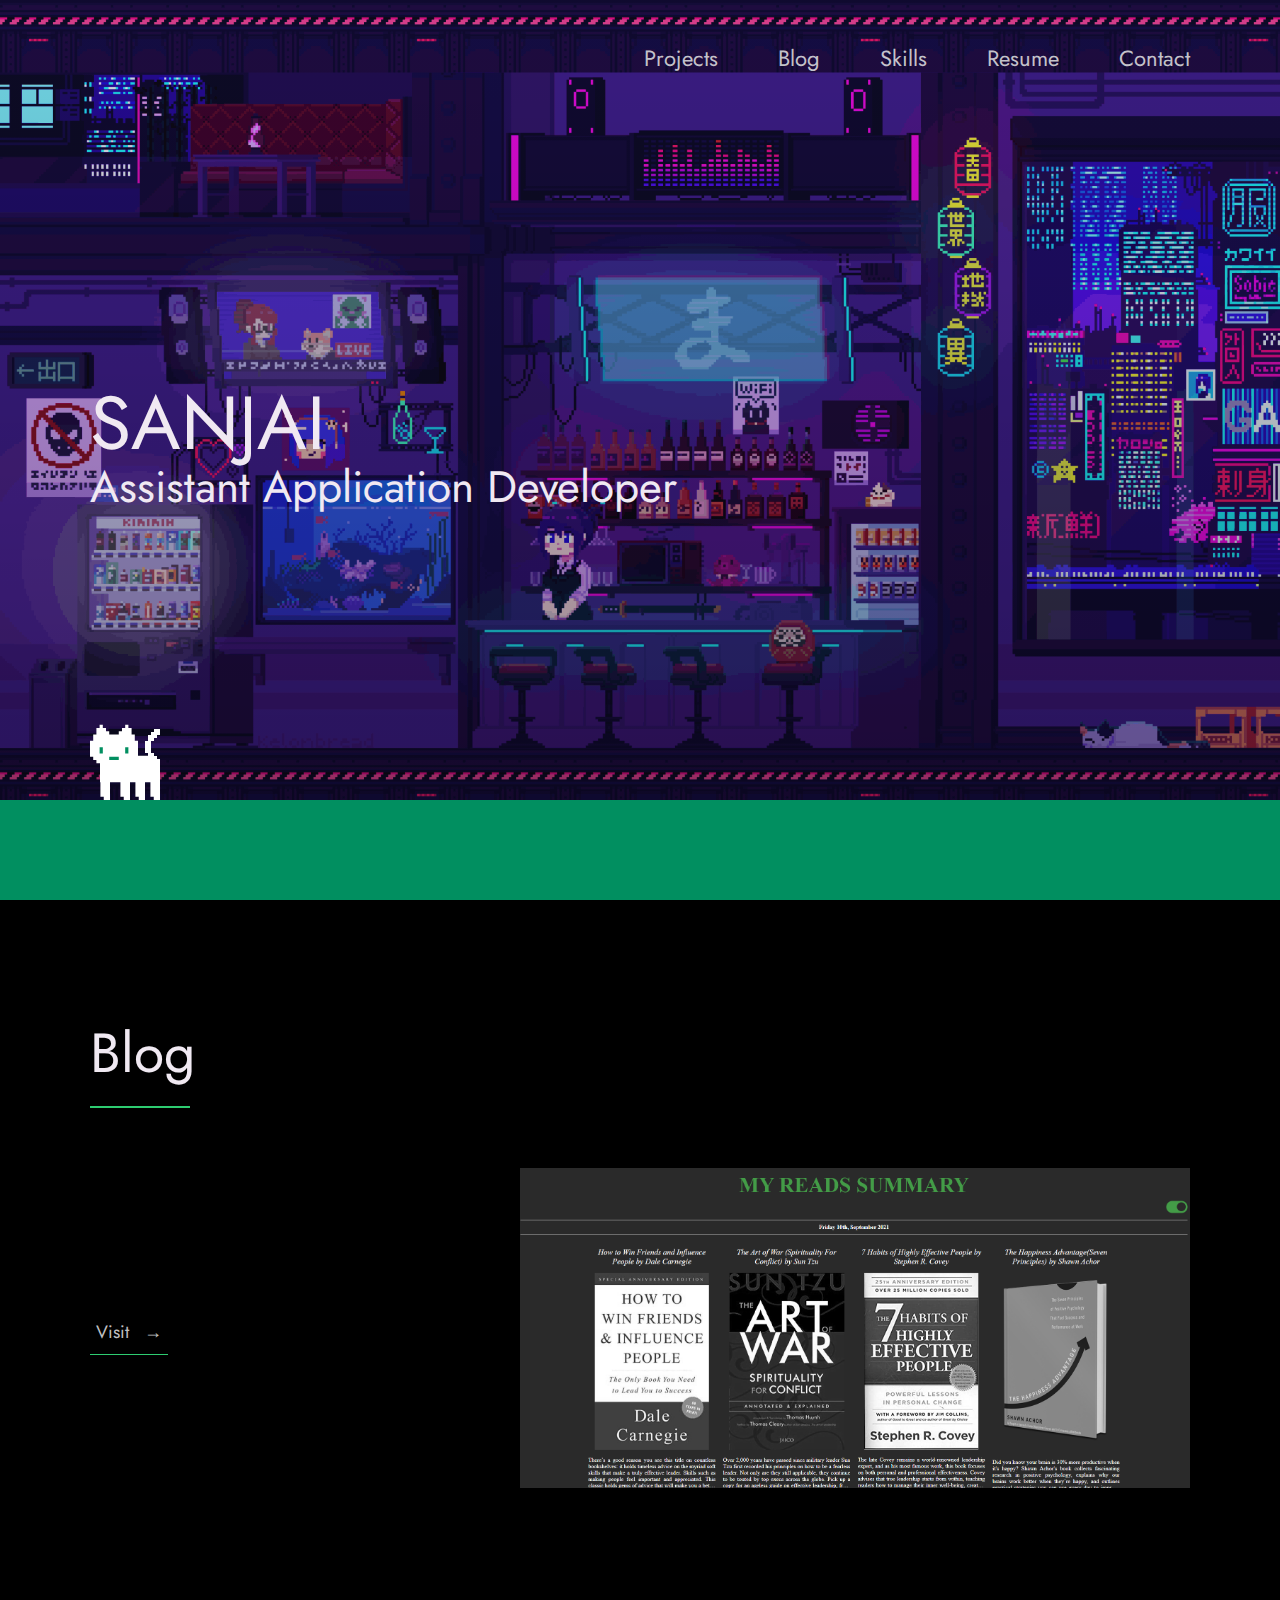
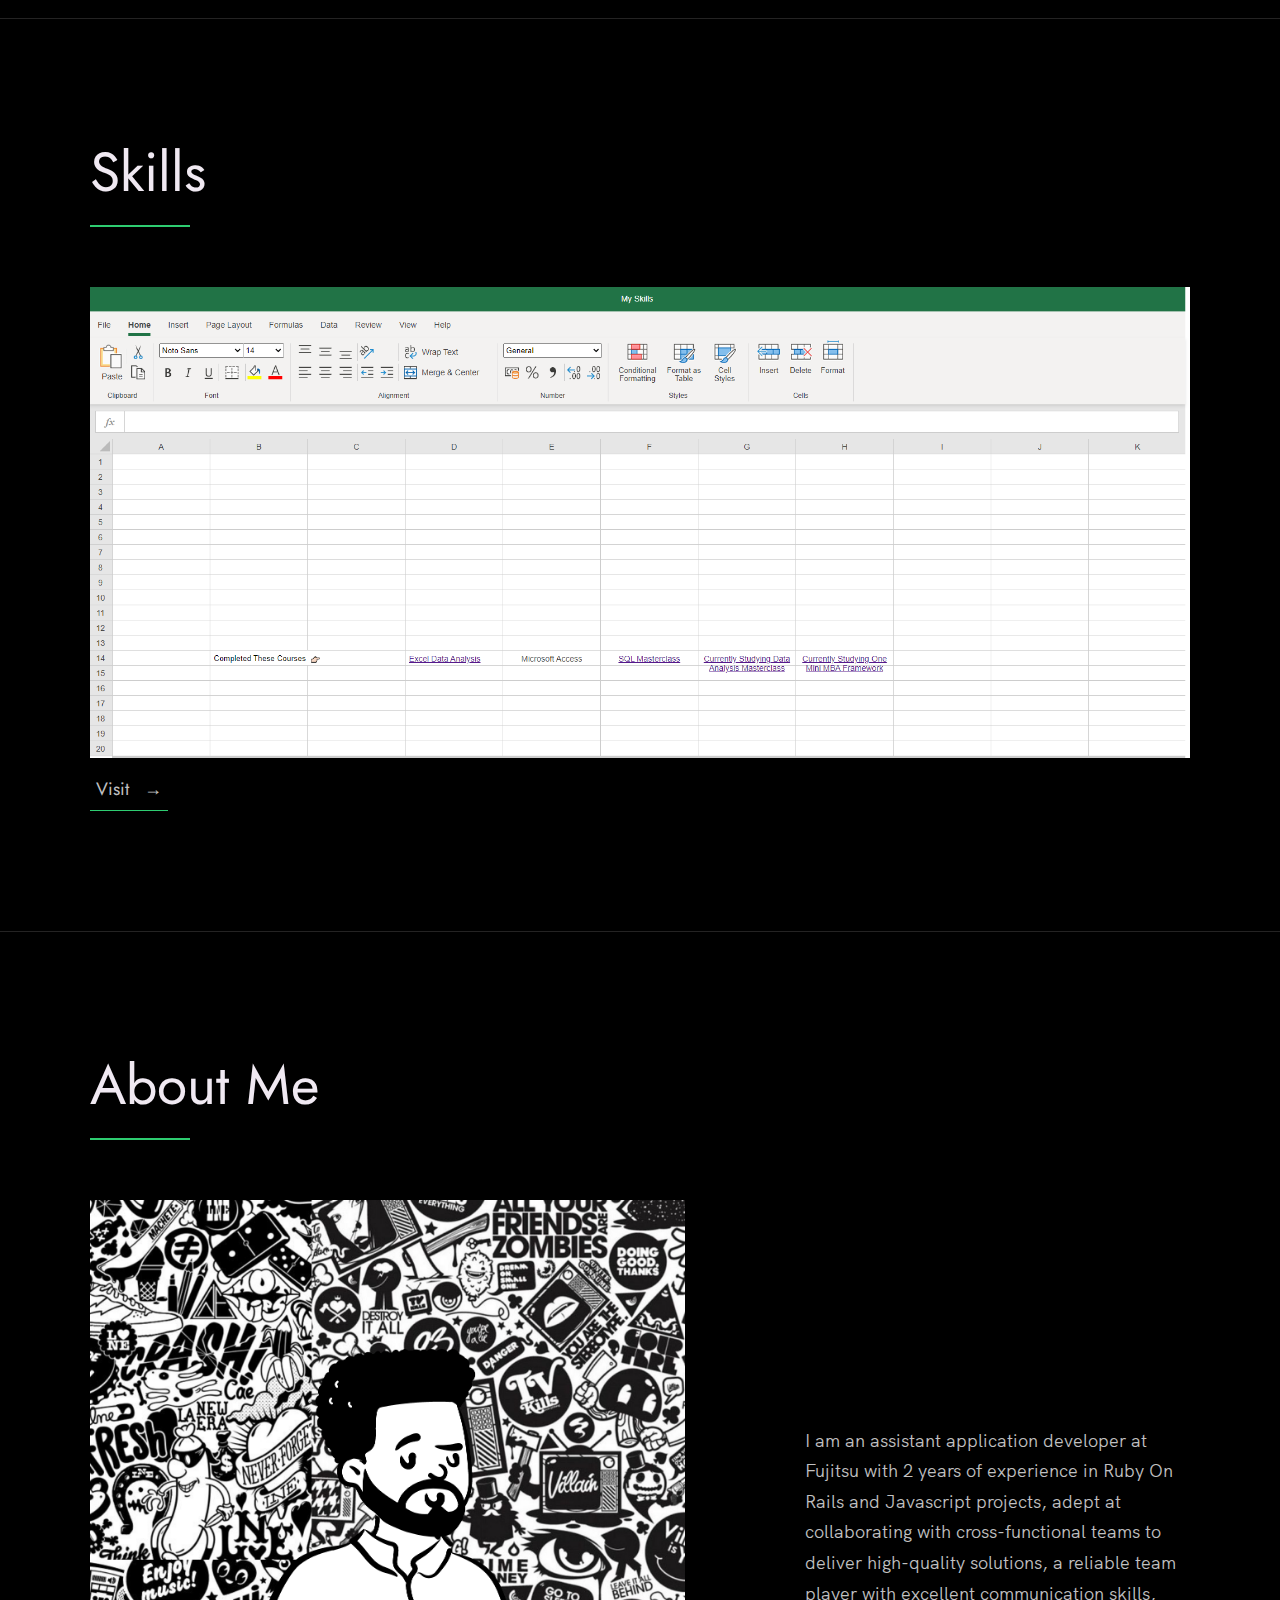
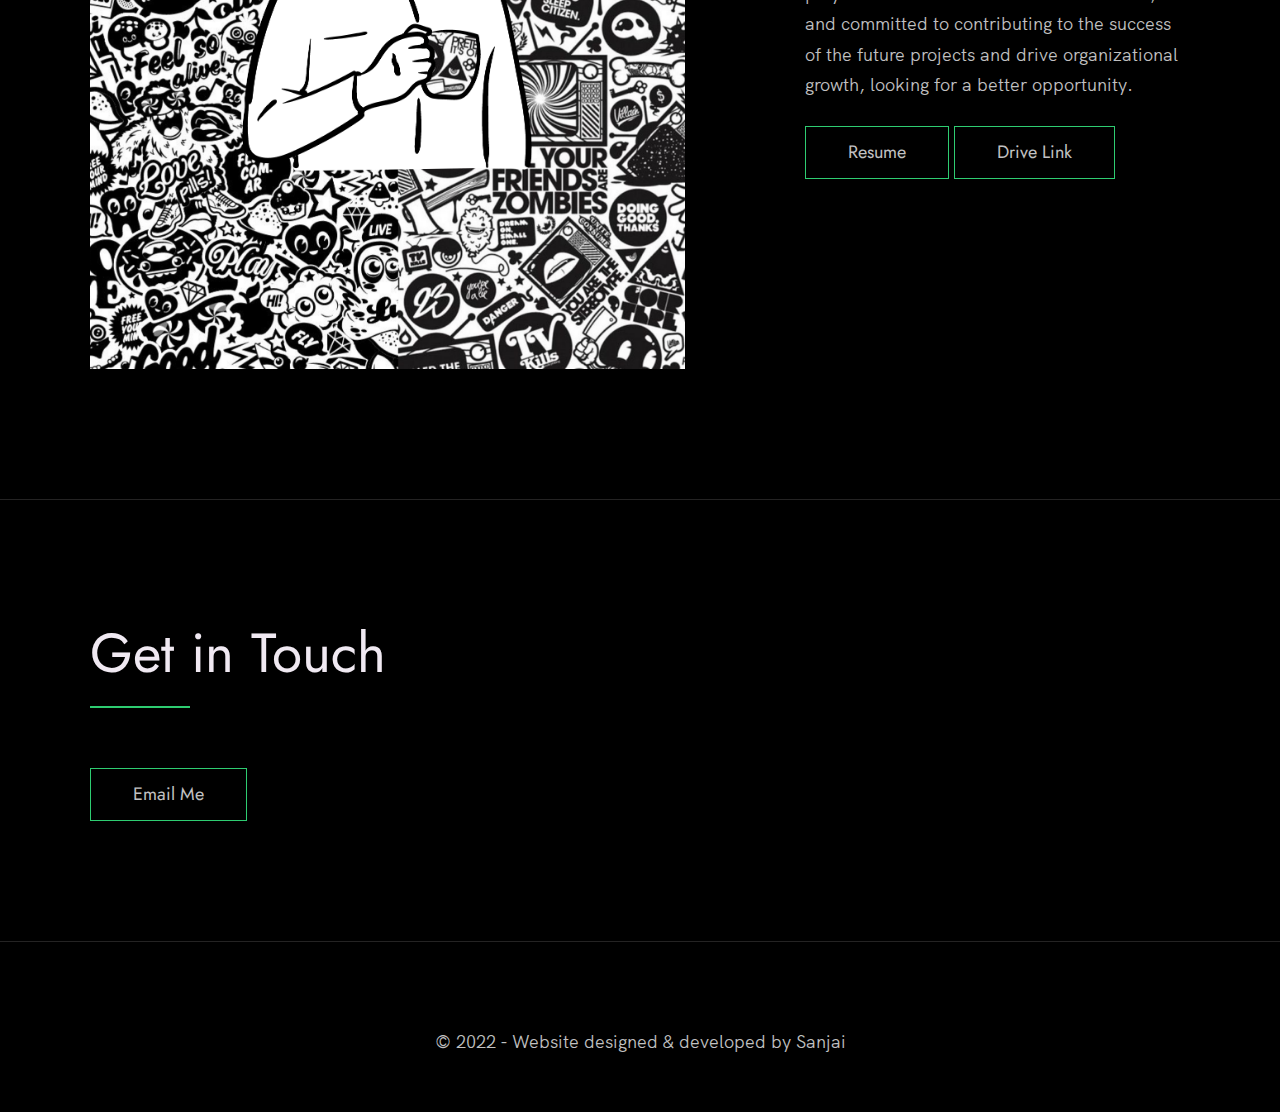
<file: index.html>
<!DOCTYPE html>
<html lang="en">

<head>
  <meta charset="UTF-8" />
  <meta name="viewport" content="width=device-width, initial-scale=1.0" />
  <link rel="shortcut icon" type="image/png" href="./images/favicon.png" />

  
  <title>
    SANJAI
  </title>

  
  <link rel="stylesheet" href="index.css" />
</head>

<body>



  <div class="outer_wrapper">
    <div class="wrapper">

      <div class="cat_wrapper">
        <div class="cat first_pose">
          <div class="cat_head">
            <svg x="0px" y="0px" width="100%" height="100%" viewBox="0 0 76.4 61.2" >
              <polygon class="eyes" points="63.8,54.1 50.7,54.1 50.7,59.6 27.1,59.6 27.1,54.1 12.4,54.1 12.4,31.8 63.8,31.8 "/>
              <path d="M15.3,45.9h5.1V35.7h-5.1C15.3,35.7,15.3,45.9,15.3,45.9z M45.8,56.1V51H30.6v5.1H45.8z M61.1,35.7H56v10.2h5.1
                V35.7z M10.2,61.2v-5.1H5.1V51H0V25.5h5.1V15.3h5.1V5.1h5.1V0h5.1v5.1h5.1v5.1h5.1v5.1c0,0,15.2,0,15.2,0v-5.1h5.1V5.1H56V0h5.1v5.1
                h5.1v10.2h5.1v10.2h5.1l0,25.5h-5.1v5.1h-5.1v5.1H10.2z"/>
            </svg>

          </div>
          <div class="body">
            <svg x="0px" y="0px" width="100%" height="100%" viewBox="0 0 91.7 40.8" >
              <path class="st0" d="M91.7,40.8H0V10.2h5.1V5.1h5.1V0h66.2v5.1h10.2v5.1h5.1L91.7,40.8z"/>
            </svg>

            <div class="tail">
              <svg x="0px" y="0px" width="100%" height="100%" viewBox="0 0 25.5 61.1" >
                <polygon class="st0" points="10.2,56 10.2,50.9 5.1,50.9 5.1,40.7 0,40.7 0,20.4 5.1,20.4 5.1,10.2 10.2,10.2 10.2,5.1 15.3,5.1 
                  15.3,0 25.5,0 25.5,10.2 20.4,10.2 20.4,15.3 15.3,15.3 15.3,20.4 10.2,20.4 10.2,40.7 15.3,40.7 15.3,45.8 20.4,45.8 20.4,50.9 
                  25.5,50.9 25.5,61.1 15.3,61.1 15.3,56 "/>
              </svg>
            </div>
          </div>
          
          <div class="front_legs">
            <div class="leg one">
              <svg x="0px" y="0px" width="100%" height="100%" viewBox="0 0 14 30.5" >
                <polygon points="15.3,30.5 5.1,30.5 5.1,25.4 0,25.4 0,0 15.3,0 "/>
              </svg>
            </div>
            <div class="leg two">
              <svg x="0px" y="0px" width="100%" height="100%" viewBox="0 0 14 30.5" >
                <polygon points="15.3,30.5 5.1,30.5 5.1,25.4 0,25.4 0,0 15.3,0 "/>
              </svg>
            </div>  
          </div>
          
          <div class="back_legs">
            <div class="leg three">
              <svg x="0px" y="0px" width="100%" height="100%" viewBox="0 0 14 30.5" >
                <polygon points="15.3,30.5 5.1,30.5 5.1,25.4 0,25.4 0,0 15.3,0 "/>
              </svg>
            </div>
            <div class="leg four">
              <svg x="0px" y="0px" width="100%" height="100%" viewBox="0 0 14 30.5" >
                <polygon points="15.3,30.5 5.1,30.5 5.1,25.4 0,25.4 0,0 15.3,0 "/>
              </svg>
            </div>
          </div>
        </div>
      </div>
    </div>
    
    <div class="ground"></div>

  </div>





















  

  <header class="header" role="banner" id="top">
    <div class="row">
      <nav class="nav" role="navigation">
        <ul class="nav__items">
          <li class="nav__item">
            <a style="text-decoration: none;" href="https://sanjais-projects.netlify.app/" target="_blank" class="nav__link">Projects</a>
          </li>
          <li class="nav__item"><a style="text-decoration: none;" href="#work" class="nav__link">Blog</a></li>
          <li class="nav__item"><a style="text-decoration: none;" href="#clients" class="nav__link">Skills</a></li>
          <li class="nav__item">
            <a style="text-decoration: none;" href="#about" class="nav__link">Resume</a>
          </li>
          <li class="nav__item">
            <a style="text-decoration: none;" href="#contact" class="nav__link">Contact</a>
          </li>
          <!--<div class="dropdown">
            <button class="dropbtn">change language</button>
            <div class="dropdown-content">
              <a  href="https://sanjai-japanese.netlify.app/"  target="_blank" >Japanese</a>
              
            </div>
          </div>-->
        </ul>
      </nav>
    </div>
    <div class="header__text-box row">
      <div class="header__text">
        <h1 class="heading-primary">
         
          <span>SANJAI </span>
          <h1>Assistant Application Developer</h1>
        </h1> 
       <!-- <a style="text-decoration: none;" href="/html/gamepre.html" target=_blank class="btn btn--pink">Wanna Kill Your Time</a>-->
      </div>
    </div>
  </header>

  <main role="main">

    

    <section class="work" id="work">
      <div class="row">
        <h2>Blog</h2>
        <div class="work__boxes">

          

          <div class="work__box">
            <div class="work__text">
              

              <div class="work__links">
                <a style="text-decoration: none;" href="/html/tech.html" target="_blank" class="link__text">
                  Visit  <span>&rarr;</span>
                </a>
                
              </div>
            </div>
            <div class="work__image-box">
              <img src="./images/myreadsscreenshot.png" class="work__image" alt="Blog" />
            </div>
          </div>

          
        </div>
      </div>
    </section>

    

    <section class="client" id="clients">
      <div class="row">
        <h2>Skills</h2>
        <img src="./images/skillsscreenshot.png" class="work__image" alt="Skills" />
        <a style="text-decoration: none;" href="/html/xl.html" target="_blank" class="link__text">
          Visit  <span>&rarr;</span>
        </a>
      </div>
    </section>

    

    <section class="about" id="about">
      <div class="row">
        <h2>About Me</h2>
        <div class="about__content">
          <div class="about__text">
            
            <p>
              I am an assistant application developer at Fujitsu with 2 years of experience in Ruby On Rails and Javascript projects, adept at collaborating with cross-functional teams to deliver high-quality solutions, a reliable team player with excellent communication skills, and committed to contributing to the success of the future projects and drive organizational growth, looking for a better opportunity.
            </p>
            
            <a style="text-decoration: none;" href="https://sanjai-resume.netlify.app/" target="_blank" class="btn">Resume</a>
             <a style="text-decoration: none;" href="https://drive.google.com/file/d/1IiGoQq_hMpIWKDYr8QTD35a1kIdloie5/view?usp=sharing" target="_blank" class="btn">Drive Link</a>
          </div>

          <div class="about__photo-container">
            
            <img class="about__photo" src="./images/sanjai4.png" alt="" />
          </div>
        </div>
      </div>
    </section>
  </main>

  

  <section class="contact" id="contact">
    <div class="row">
      <h2>Get in Touch</h2>
      <div class="contact__info">
        <p>
          
        </p>
        
        <a style="text-decoration: none;" href="mailto:sanjaishanmugam22@gmail.com" class="btn">Email Me</a>
      </div>
    </div>
  </section>

 

  <footer role="contentinfo" class="footer">
    <div class="row">
      

      
      <p>
        &copy; 2022 - Website designed & developed by Sanjai
      </p>
      
    </div>
  </footer>

  <a href="#top" class="back-to-top" title="Back to Top">
    <img src="./images/arrow-up.svg" alt="Back to Top" class="back-to-top__image"/>
  </a>
  <script src="./index.js"></script>
</body>

</html>
</file>
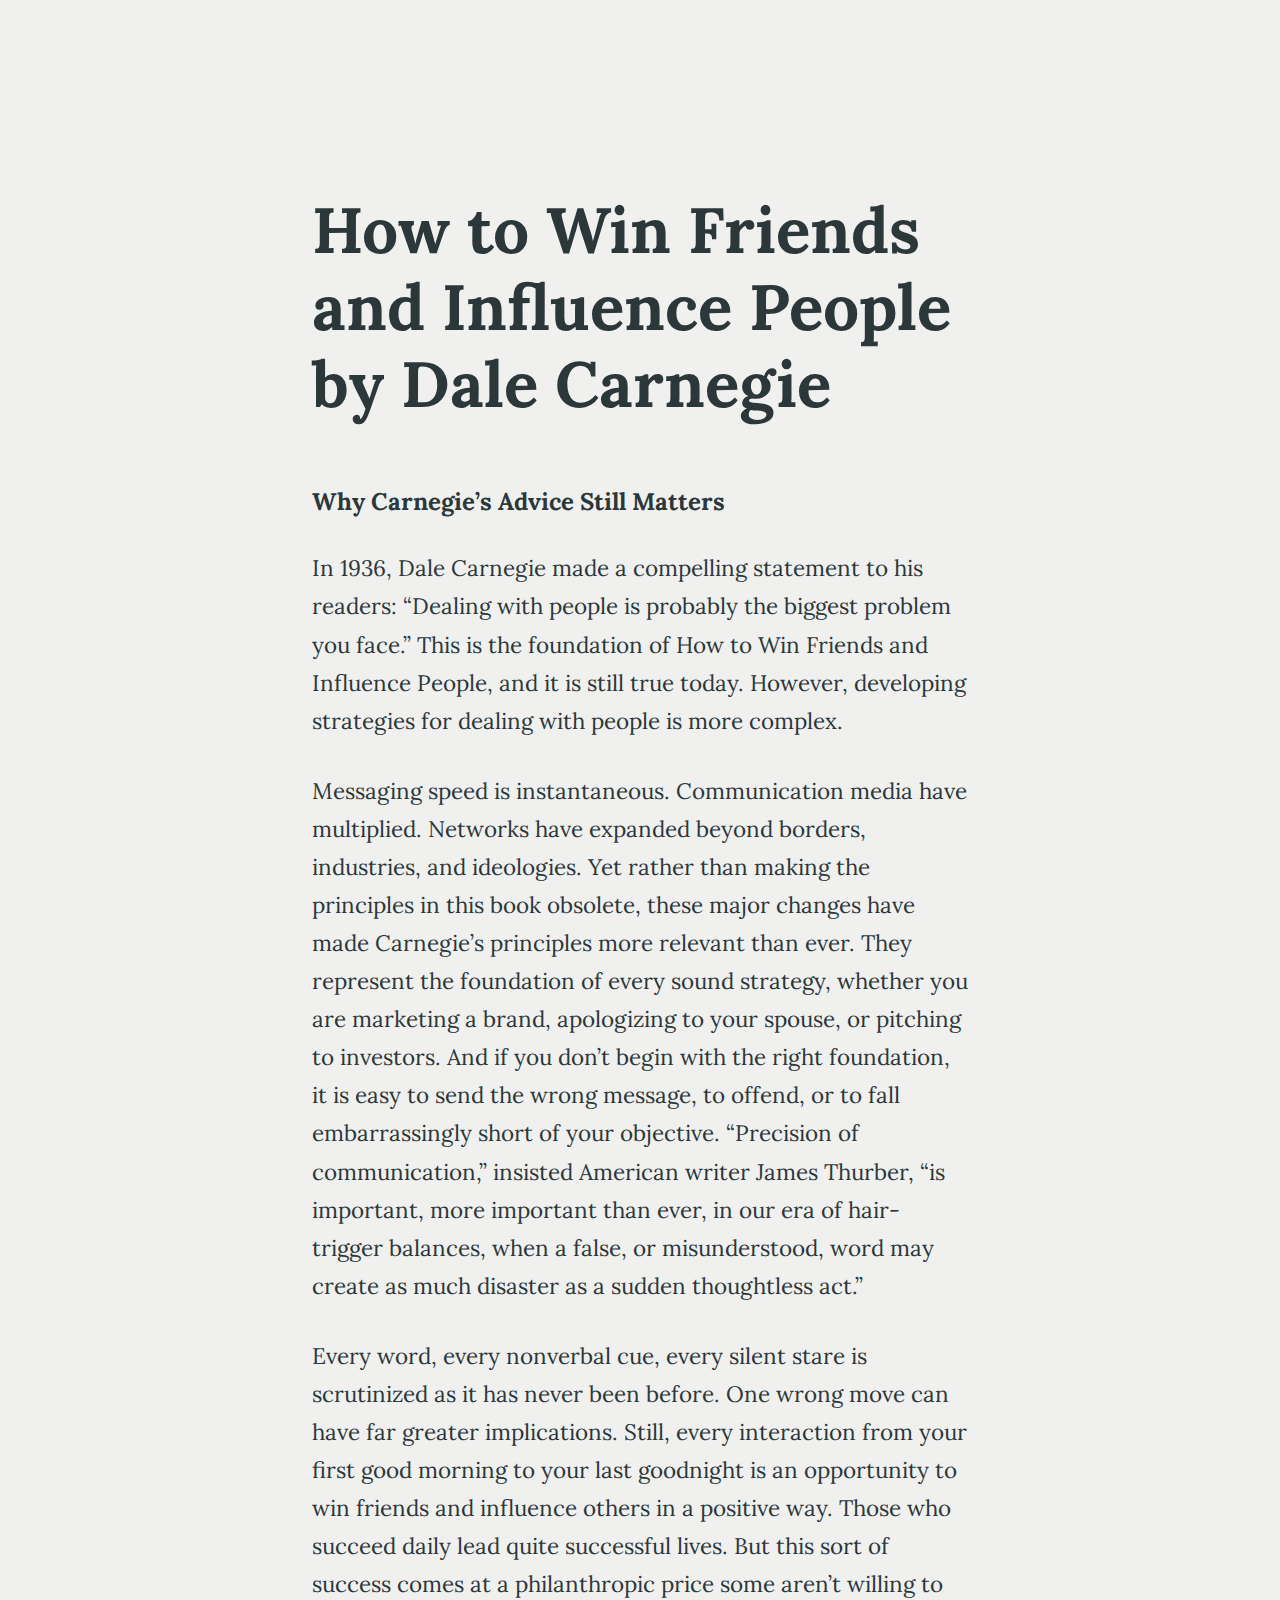
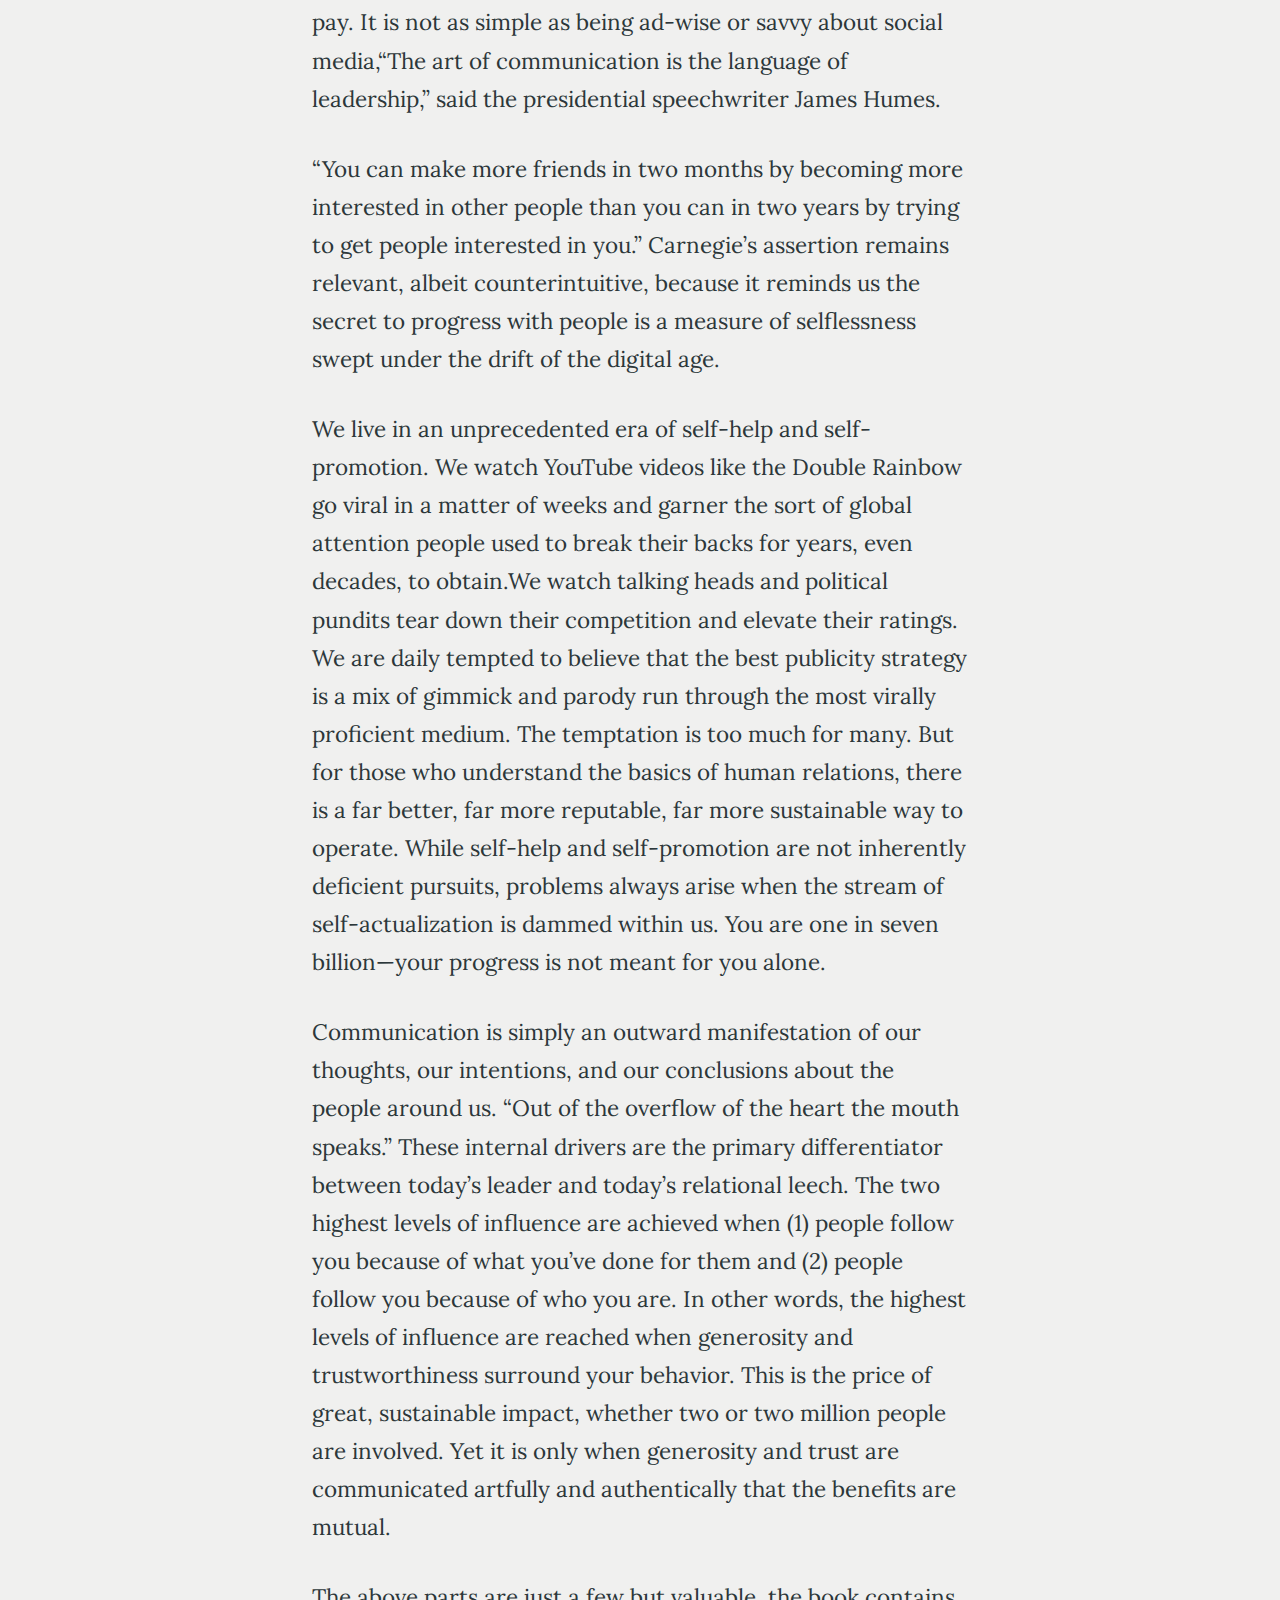
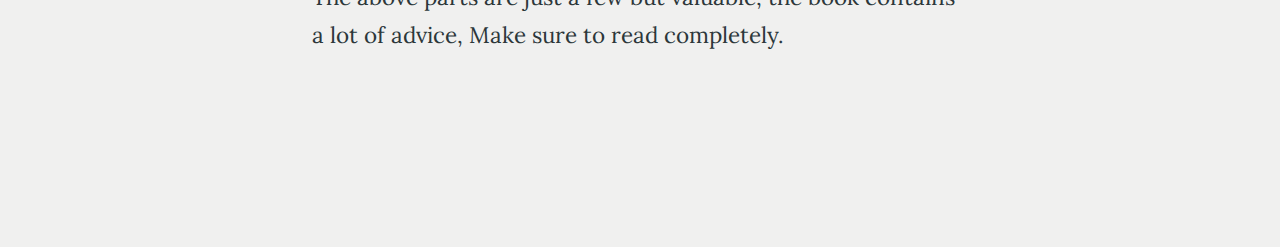
<file: html/boo1.html>
<html>
    <head>

        <title>My Reads Summary</title> 
       <link rel="stylesheet" type="text/css" href="/scss/boos.scss"/>  

       <meta name="viewport" content="width=device-width, initial-scale=1.0" />
       <link rel="shortcut icon" type="image/png" href="/images/favicon.png" />
      

    </head>
    <body>
        
          
          <main>
            <h1>How to Win Friends and Influence People by Dale Carnegie</h1>
            <h2>Why Carnegie’s Advice Still Matters</h2>
            <p>In 1936, Dale Carnegie made a compelling statement to his readers: “Dealing with
               people is probably the biggest problem you face.” This is the foundation of How to
               Win Friends and Influence People, and it is still true today. However, developing
               strategies for dealing with people is more complex.
              </p>
          
            <p>Messaging speed is instantaneous. Communication media have multiplied.
               Networks have expanded beyond borders, industries, and ideologies. Yet rather than
               making the principles in this book obsolete, these major changes have made
               Carnegie’s principles more relevant than ever. They represent the foundation of
               every sound strategy, whether you are marketing a brand, apologizing to your
               spouse, or pitching to investors. And if you don’t begin with the right foundation, it
               is easy to send the wrong message, to offend, or to fall embarrassingly short of your
               objective. “Precision of communication,” insisted American writer James Thurber,
               “is important, more important than ever, in our era of hair-trigger balances, when a
               false, or misunderstood, word may create as much disaster as a sudden thoughtless
               act.”</p>
          
            <p>Every word, every nonverbal cue, every silent
              stare is scrutinized as it has never been before. One wrong move can have far greater
              implications. Still, every interaction from your first good morning to your last
              goodnight is an opportunity to win friends and influence others in a positive way.
              Those who succeed daily lead quite successful lives. But this sort of success comes at
              a philanthropic price some aren’t willing to pay. It is not as simple as being ad-wise
              or savvy about social media,“The art of communication is the language of leadership,” said the presidential
              speechwriter James Humes. </p>
          
            <p>“You can make more friends in two months by becoming more interested in
              other people than you can in two years by trying to get people interested in you.”
              Carnegie’s assertion remains relevant, albeit counterintuitive, because it reminds us
              the secret to progress with people is a measure of selflessness swept under the drift of
              the digital age.
              </p>
          
            <p>We live in an unprecedented era of self-help and self-promotion. We watch
              YouTube videos like the Double Rainbow go viral in a matter of weeks and garner
              the sort of global attention people used to break their backs for years, even decades,
              to obtain.We
              watch talking heads and political pundits tear down their competition and elevate
              their ratings. We are daily tempted to believe that the best publicity strategy is a mix
              of gimmick and parody run through the most virally proficient medium. The
              temptation is too much for many. But for those who understand the basics of
              human relations, there is a far better, far more reputable, far more sustainable way
              to operate.
              While self-help and self-promotion are not inherently deficient pursuits,
              problems always arise when the stream of self-actualization is dammed within us.
              You are one in seven billion—your progress is not meant for you alone.</p>
          
            <p>Communication is simply an outward manifestation of our thoughts, our
              intentions, and our conclusions about the people around us. “Out of the overflow
              of the heart the mouth speaks.”
               These internal drivers are the primary differentiator
              between today’s leader and today’s relational leech.
              The two highest levels of influence are achieved when (1) people follow you
              because of what you’ve done for them and (2) people follow you because of who
              you are. In other words, the highest levels of influence are reached when generosity
              and trustworthiness surround your behavior. This is the price of great, sustainable
              impact, whether two or two million people are involved. Yet it is only when
              generosity and trust are communicated artfully and authentically that the benefits
              are mutual.</p>
          
            <p>The above parts are just a few but valuable, the book contains a lot of advice, Make sure to read completely.</p>
          
            
          </main>
          <script src="/js/boos.js"></script>
    </body>
</html>
</file>
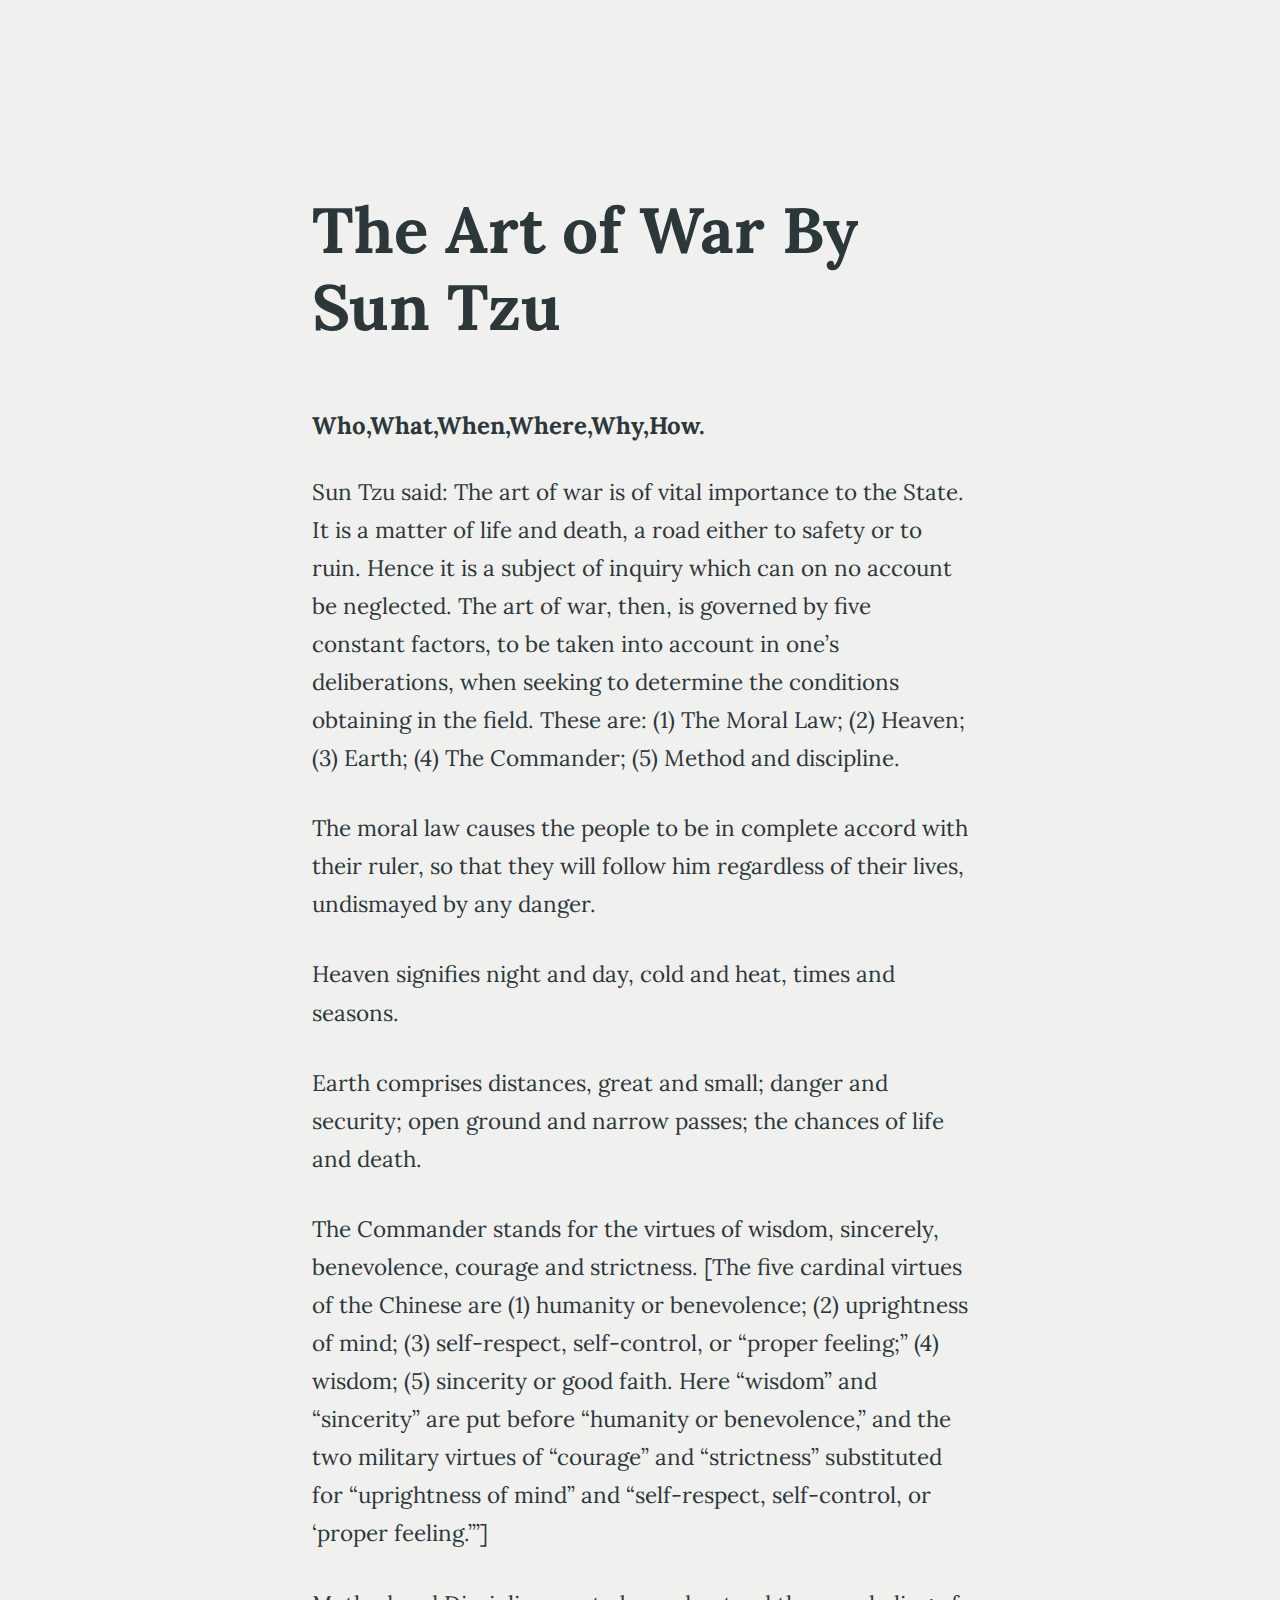
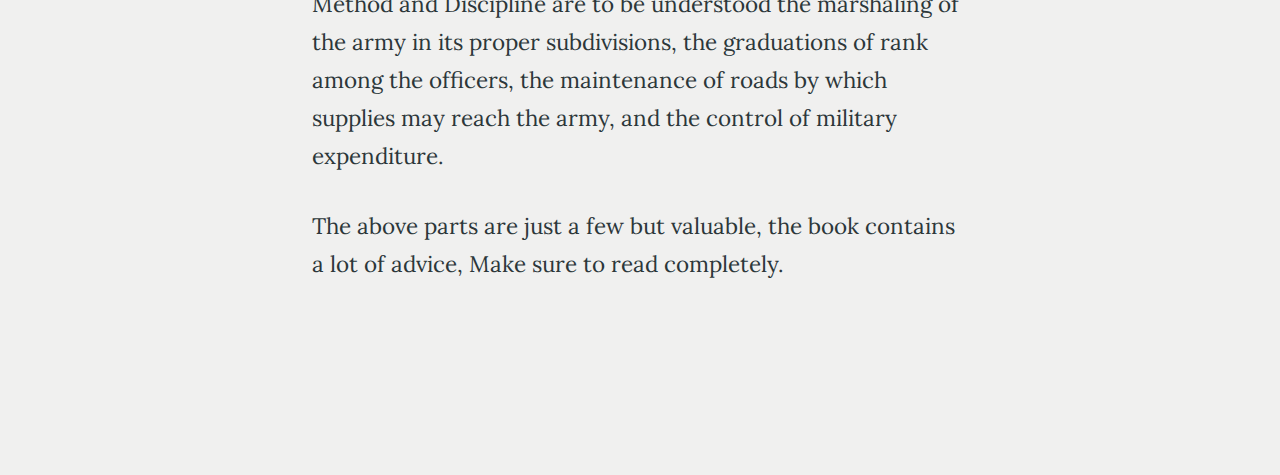
<file: html/boo2.html>
<html>
    <head>

        <title>My Reads Summary</title> 
      <link rel="stylesheet" type="text/css" href="/scss/boos.scss"/>  

      
      <meta name="viewport" content="width=device-width, initial-scale=1.0" />
      <link rel="shortcut icon" type="image/png" href="/images/favicon.png" /> 
      

    </head>
    <body>
        
          
          <main>
            <h1>The Art of War
                By Sun Tzu</h1>
            <h2>Who,What,When,Where,Why,How.</h2>
            <p>Sun Tzu said: The art of war is of vital importance to the
                State.
                It is a matter of life and death, a road either to safety or to
                ruin. Hence it is a subject of inquiry which can on no account
                be neglected.
                The art of war, then, is governed by five constant factors, to
                be taken into account in one’s deliberations, when seeking to
                determine the conditions obtaining in the field.
                These are: (1) The Moral Law; (2) Heaven; (3) Earth; (4) The
                Commander; (5) Method and discipline.
              </p>
          
            <p>The moral law causes the people to be in complete accord
                with their ruler, so that they will follow him regardless of
                their lives, undismayed by any danger.</p>
          
            <p>Heaven signifies night and day, cold and heat, times and
                seasons.</p>
          
            <p>Earth comprises distances, great and small; danger and
                security; open ground and narrow passes; the chances of life
                and death.
              </p>
          
            <p>The Commander stands for the virtues of wisdom, sincerely,
                benevolence, courage and strictness. [The five cardinal virtues
                of the Chinese are (1) humanity or benevolence; (2)
                uprightness of mind; (3) self-respect, self-control, or “proper
                feeling;” (4) wisdom; (5) sincerity or good faith. Here
                “wisdom” and “sincerity” are put before “humanity or
                benevolence,” and the two military virtues of “courage” and
                “strictness” substituted for “uprightness of mind” and
                “self-respect, self-control, or ‘proper feeling.’”]</p>
          
            <p>Method and Discipline are to be understood the
                marshaling of the army in its proper subdivisions, the
                graduations of rank among the officers, the maintenance of
                roads by which supplies may reach the army, and the control
                of military expenditure.</p>
          
            <p>The above parts are just a few but valuable, the book contains a lot of advice, Make sure to read completely.</p>
          
            
          </main>
          <script src="/js/boos.js"></script>
    </body>
</html>
</file>
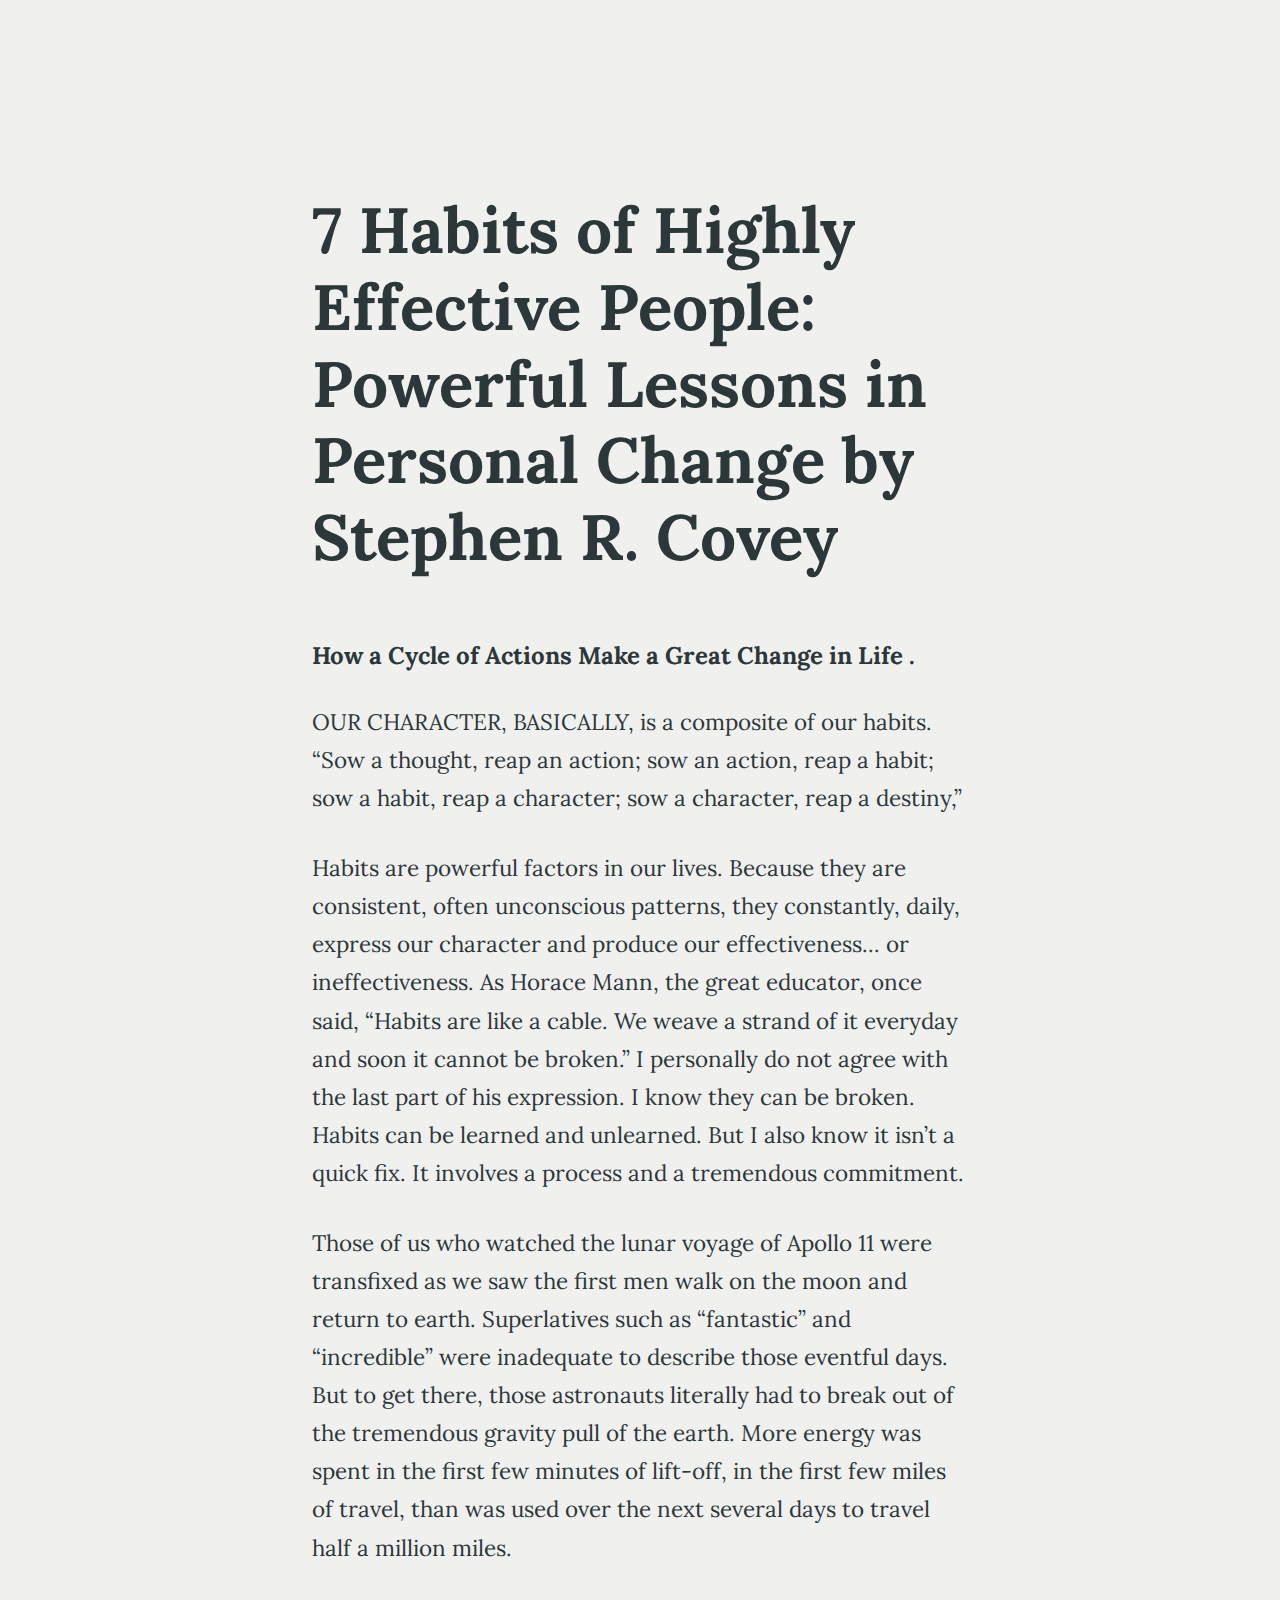
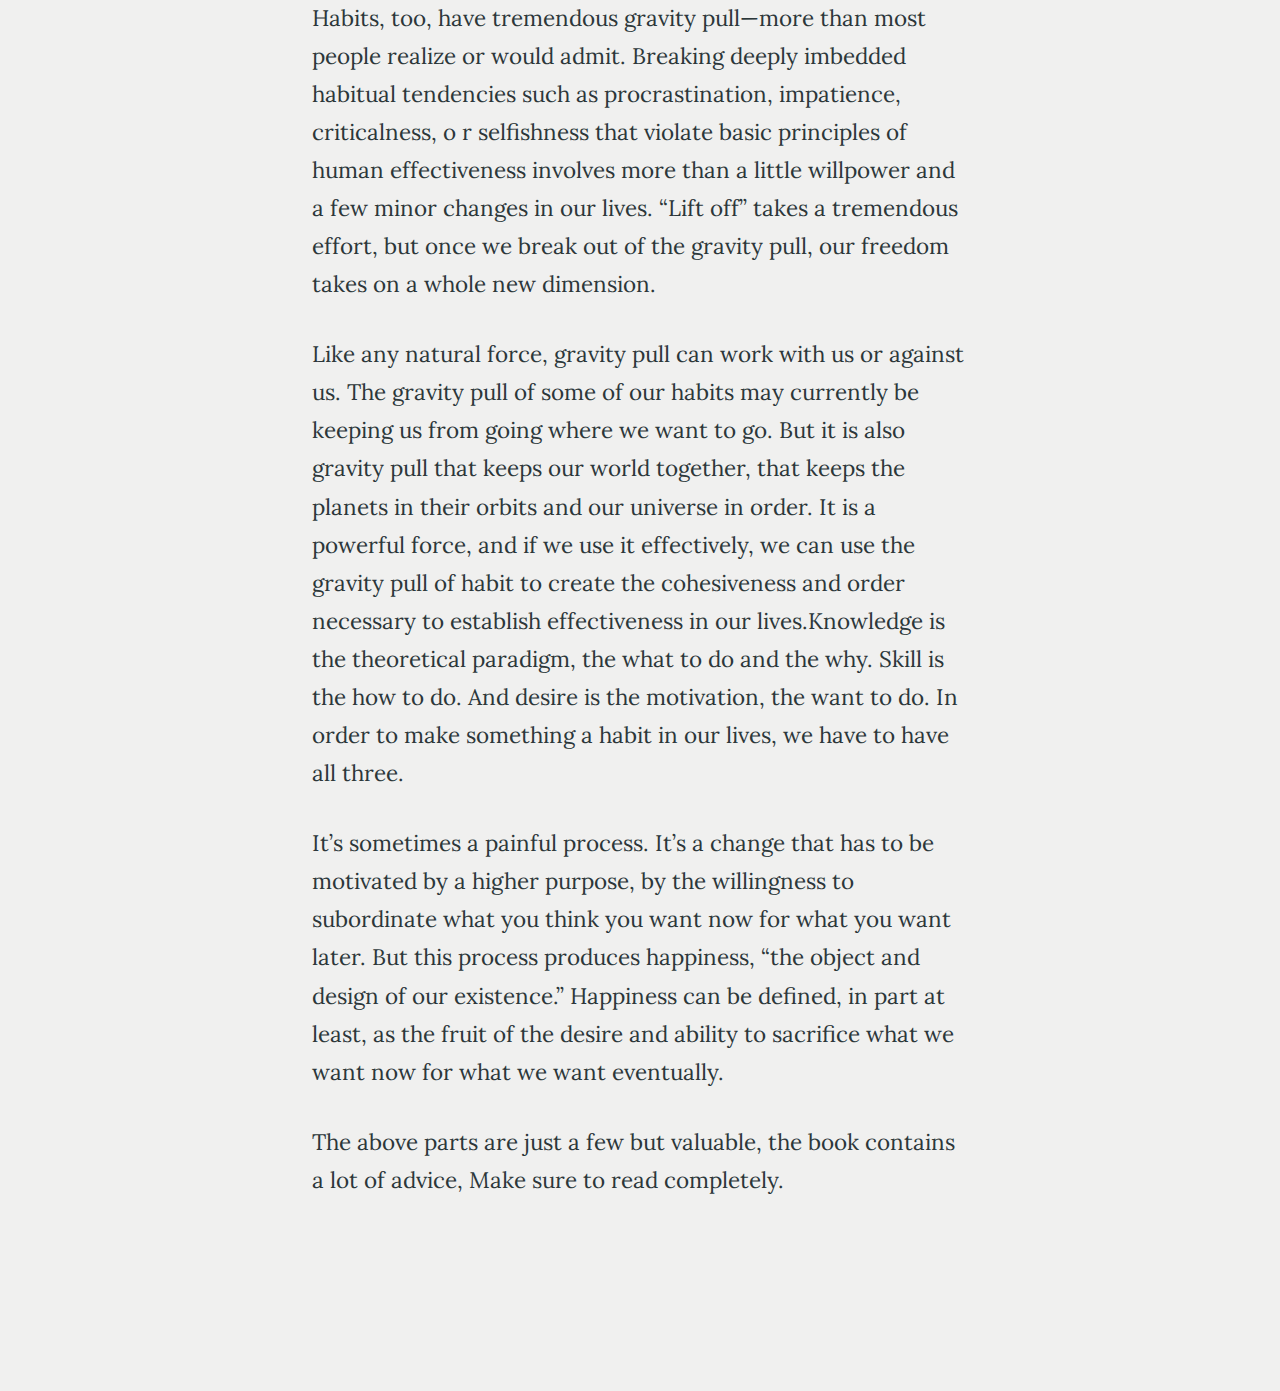
<file: html/boo3.html>
<html>
    <head>

        <title>My Reads Summary</title> 
      <link rel="stylesheet" type="text/css" href="/scss/boos.scss"/>  

      <meta name="viewport" content="width=device-width, initial-scale=1.0" />
      <link rel="shortcut icon" type="image/png" href="/images/favicon.png" />
      

    </head>
    <body>
        
          
          <main>
            <h1>7 Habits of Highly Effective People: Powerful Lessons in Personal Change by Stephen R. Covey</h1>
            <h2>How a Cycle of Actions Make a Great Change in Life  .</h2>
            <p>OUR CHARACTER, BASICALLY, is a
                composite of our habits. “Sow a
                thought, reap an action; sow an
                action, reap a habit; sow a habit,
                reap a character; sow a character, reap a
                destiny,”
              </p>
          
            <p>Habits are powerful factors in our
                lives. Because they are consistent, often
                unconscious patterns, they constantly,
                daily, express our character and produce
                our effectiveness... or ineffectiveness.
                As Horace Mann, the great educator,
                once said, “Habits are like a cable. We
                weave a strand of it everyday and soon
                it cannot be broken.” I personally do not
                agree with the last part of his
                expression. I know they can be broken.
                Habits can be learned and unlearned.
                But I also know it isn’t a quick fix. It
                involves a process and a tremendous
                commitment.
                </p>
          
            <p>Those of us who watched the lunar
                voyage of Apollo 11 were transfixed as
                we saw the first men walk on the moon
                and return to earth. Superlatives such as
                “fantastic” and “incredible” were
                inadequate to describe those eventful
                days. But to get there, those astronauts
                literally had to break out of the
                tremendous gravity pull of the earth.
                More energy was spent in the first few
                minutes of lift-off, in the first few miles
                of travel, than was used over the next
                several days to travel half a million
                miles.</p>
          
            <p>Habits, too, have tremendous gravity
                pull—more than most people realize or
                would admit. Breaking deeply imbedded
                habitual tendencies such as
                procrastination, impatience, criticalness,
                o r selfishness that violate basic
                principles of human effectiveness
                involves more than a little willpower
                and a few minor changes in our lives.
                “Lift off” takes a tremendous effort, but
                once we break out of the gravity pull,
                our freedom takes on a whole new
                dimension.
              </p>
          
            <p>Like any natural force, gravity pull can
                work with us or against us. The gravity
                pull of some of our habits may currently
                be keeping us from going where we want
                to go. But it is also gravity pull that
                keeps our world together, that keeps the
                planets in their orbits and our universe
                in order. It is a powerful force, and if
                we use it effectively, we can use the
                gravity pull of habit to create the
                cohesiveness and order necessary to
                establish effectiveness in our lives.Knowledge is the theoretical
                paradigm, the what to do and the why.
                Skill is the how to do. And desire is the
                motivation, the want to do. In order to
                make something a habit in our lives, we
                have to have all three.
            </p>
          
            <p>It’s sometimes a painful process. It’s a
                change that has to be motivated by a
                higher purpose, by the willingness to
                subordinate what you think you want
                now for what you want later. But this
                process produces happiness, “the object
                and design of our existence.” Happiness
                can be defined, in part at least, as the
                fruit of the desire and ability to sacrifice
                what we want now for what we want
                eventually.</p>
          
            <p>The above parts are just a few but valuable, the book contains a lot of advice, Make sure to read completely.</p>
          
            
          </main>
          <script src="/js/boos.js"></script>
    </body>
</html>
</file>
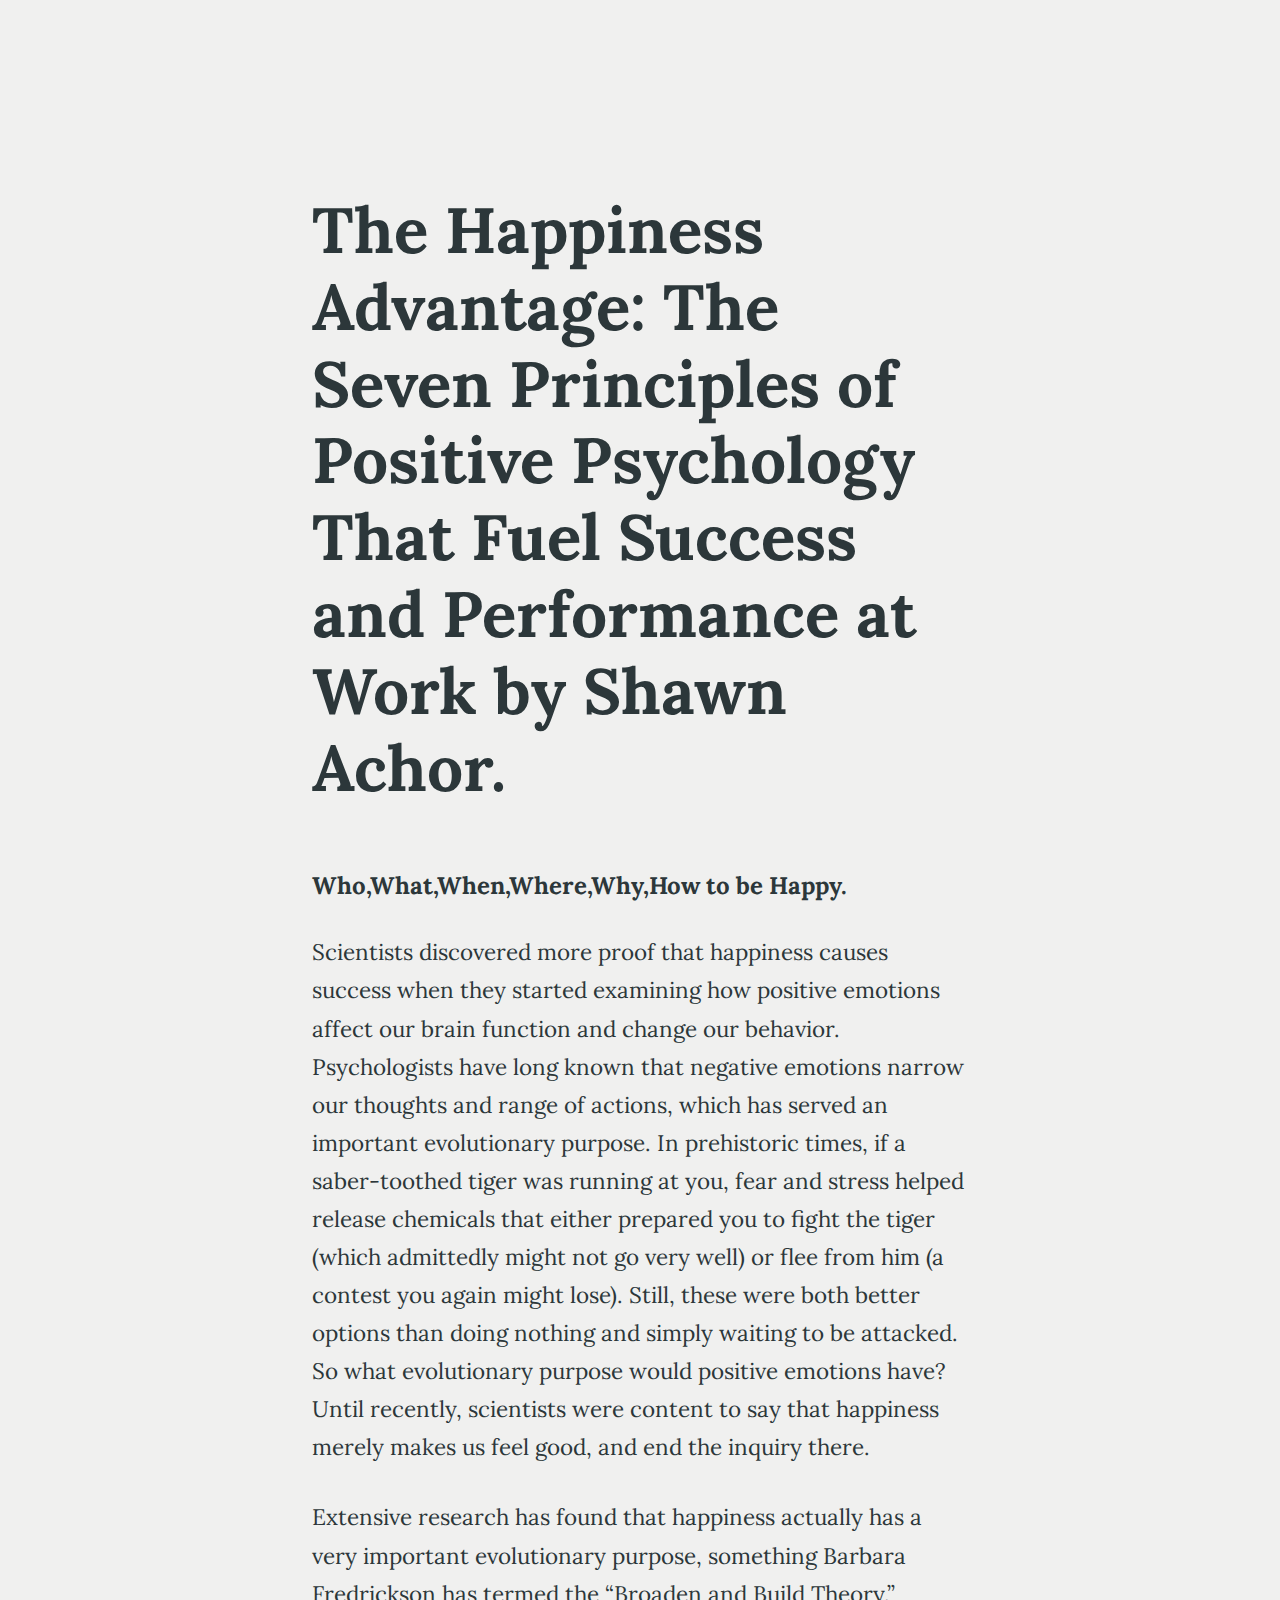
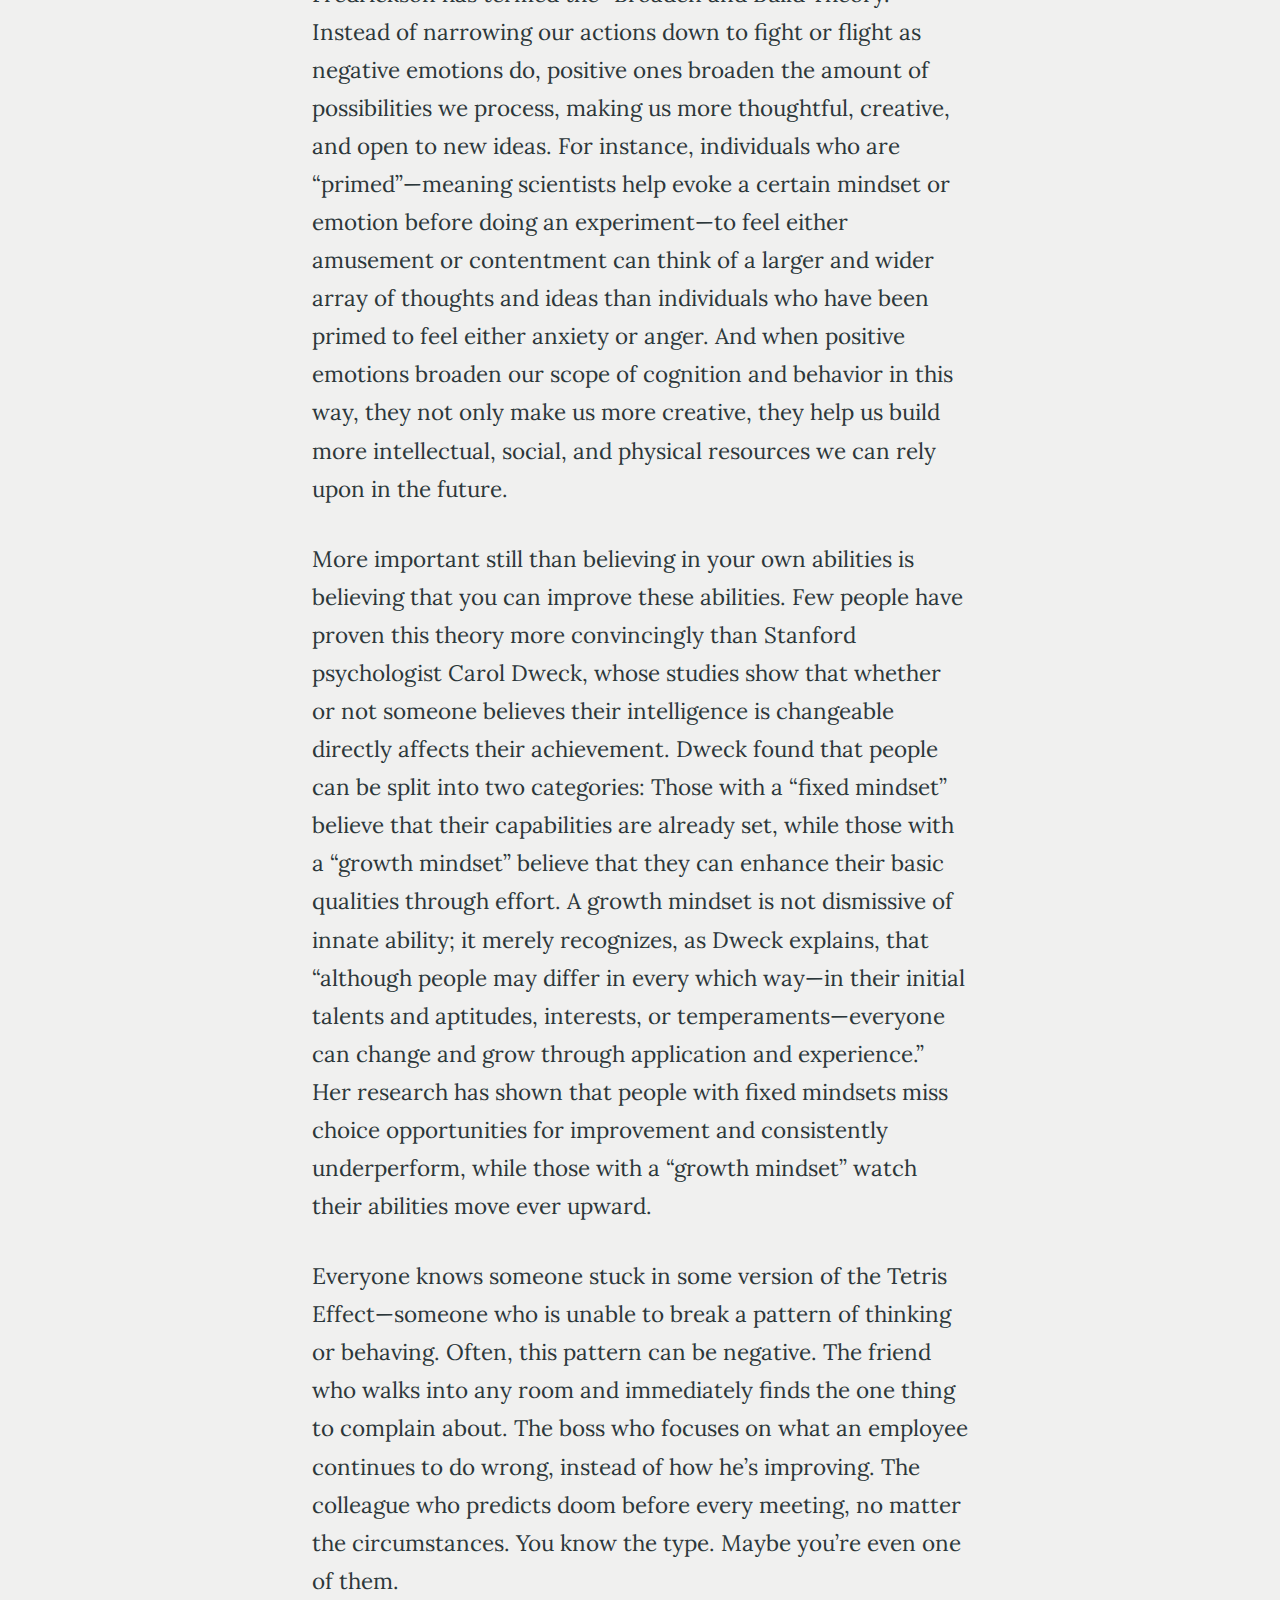
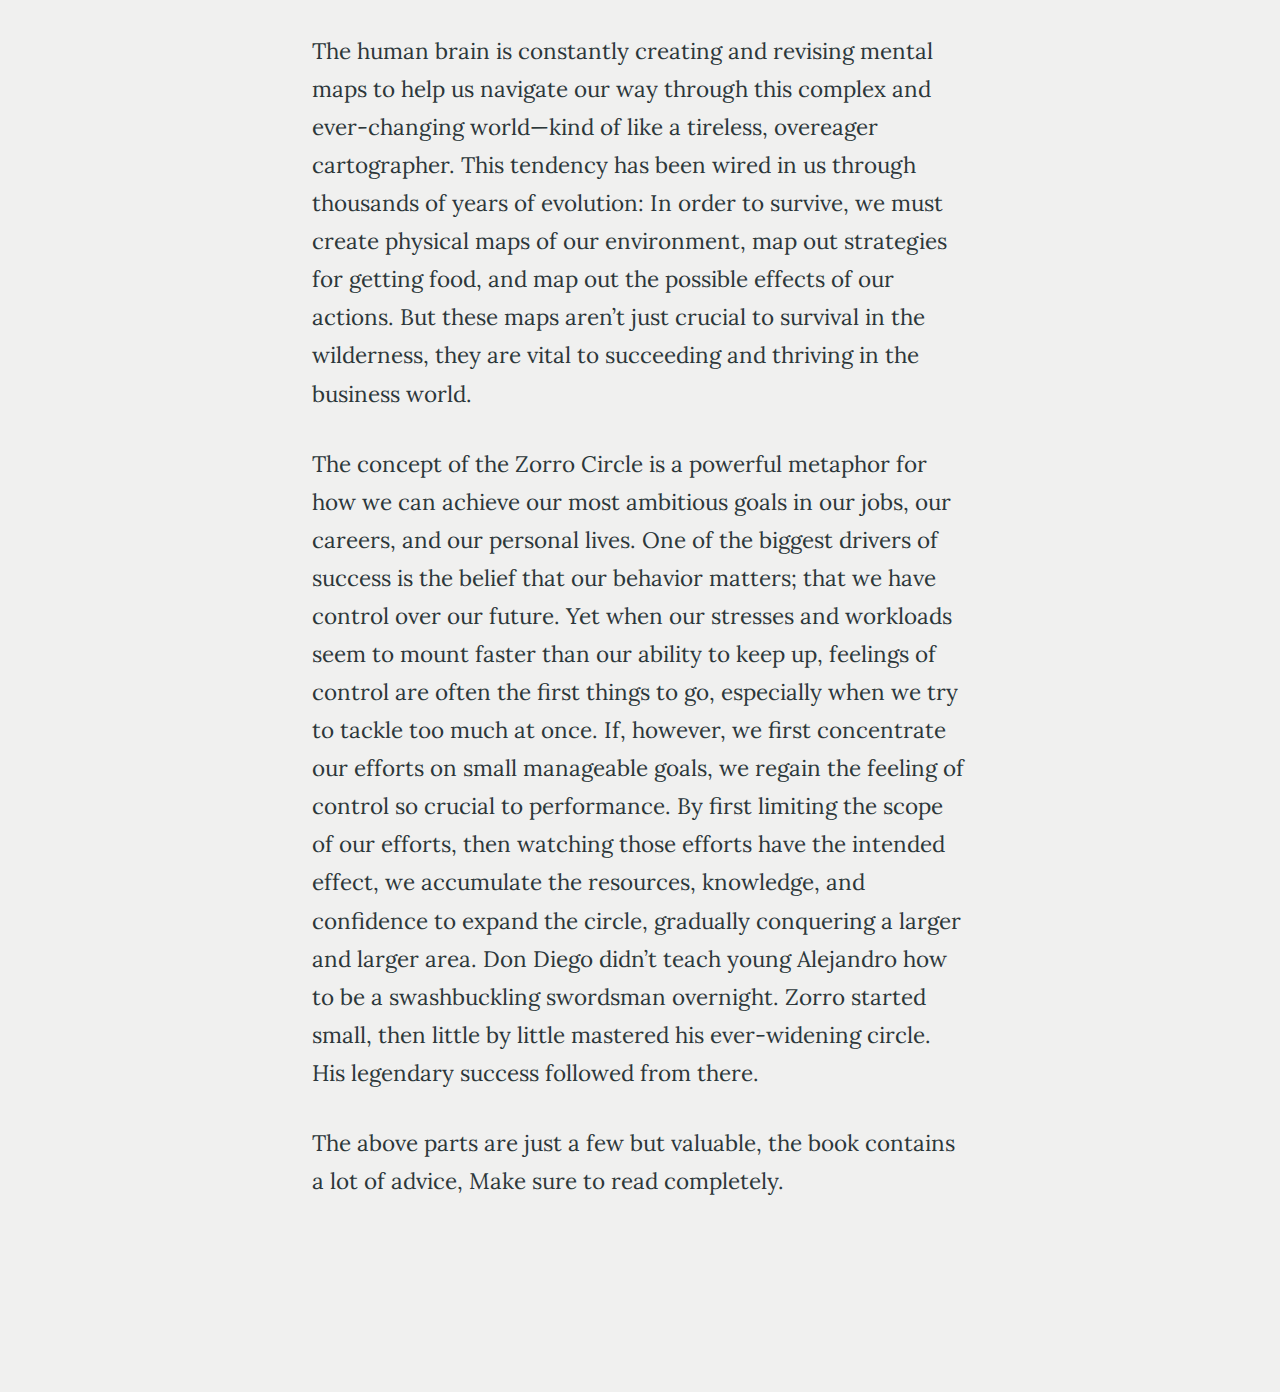
<file: html/boo4.html>
<html>
    <head>

        <title>My Reads Summary</title> 
      <link rel="stylesheet" type="text/css" href="/scss/boos.scss"/>  

      <meta name="viewport" content="width=device-width, initial-scale=1.0" />
      <link rel="shortcut icon" type="image/png" href="/images/favicon.png" />
      

    </head>
    <body>
        
          
          <main>
            <h1>The Happiness Advantage: The Seven Principles of Positive Psychology That Fuel Success and Performance at Work by Shawn Achor.</h1>
            <h2>Who,What,When,Where,Why,How to be Happy.</h2>
            <p>Scientists discovered more proof that happiness
                causes success when they started examining how positive emotions affect our brain
                function and change our behavior. Psychologists have long known that negative
                emotions narrow our thoughts and range of actions, which has served an important
                evolutionary purpose. In prehistoric times, if a saber-toothed tiger was running at you,
                fear and stress helped release chemicals that either prepared you to fight the tiger
                (which admittedly might not go very well) or flee from him (a contest you again might
                lose). Still, these were both better options than doing nothing and simply waiting to be
                attacked. So what evolutionary purpose would positive emotions have? Until recently,
                scientists were content to say that happiness merely makes us feel good, and end the
                inquiry there.
              </p>
          
            <p>Extensive research has found that
                happiness actually has a very important evolutionary purpose, something Barbara
                Fredrickson has termed the “Broaden and Build Theory.” Instead of narrowing our
                actions down to fight or flight as negative emotions do, positive ones broaden the
                amount of possibilities we process, making us more thoughtful, creative, and open to
                new ideas. For instance, individuals who are “primed”—meaning scientists help evoke a
                certain mindset or emotion before doing an experiment—to feel either amusement or
                contentment can think of a larger and wider array of thoughts and ideas than individuals
                who have been primed to feel either anxiety or anger. And when positive emotions
                broaden our scope of cognition and behavior in this way, they not only make us more
                creative, they help us build more intellectual, social, and physical resources we can rely
                upon in the future.
                </p>
          
            <p>More important still than believing in your own abilities is believing that you can improve
                these abilities. Few people have proven this theory more convincingly than Stanford
                psychologist Carol Dweck, whose studies show that whether or not someone believes
                their intelligence is changeable directly affects their achievement. Dweck found that
                people can be split into two categories: Those with a “fixed mindset” believe that their
                capabilities are already set, while those with a “growth mindset” believe that they can
                enhance their basic qualities through effort. A growth mindset is not dismissive of innate
                ability; it merely recognizes, as Dweck explains, that “although people may differ in every
                which way—in their initial talents and aptitudes, interests, or temperaments—everyone
                can change and grow through application and experience.” Her research has shown
                that people with fixed mindsets miss choice opportunities for improvement and
                consistently underperform, while those with a “growth mindset” watch their abilities move
                ever upward.
                 </p>
          
            <p>Everyone knows someone stuck in some version of the Tetris Effect—someone who is
                unable to break a pattern of thinking or behaving. Often, this pattern can be negative.
                The friend who walks into any room and immediately finds the one thing to complain
                about. The boss who focuses on what an employee continues to do wrong, instead of
                how he’s improving. The colleague who predicts doom before every meeting, no matter
                the circumstances. You know the type. Maybe you’re even one of them.
                
              </p>
          
            <p>The human brain is constantly creating and revising mental maps to help us navigate our
                way through this complex and ever-changing world—kind of like a tireless, overeager
                cartographer. This tendency has been wired in us through thousands of years of
                evolution: In order to survive, we must create physical maps of our environment, map out
                strategies for getting food, and map out the possible effects of our actions. But
                these maps aren’t just crucial to survival in the wilderness, they are vital to succeeding
                and thriving in the business world.
                </p>
          
            <p>The concept of the Zorro Circle is a powerful metaphor for how we can achieve our most
                ambitious goals in our jobs, our careers, and our personal lives. One of the biggest
                drivers of success is the belief that our behavior matters; that we have control over our
                future. Yet when our stresses and workloads seem to mount faster than our ability to
                keep up, feelings of control are often the first things to go, especially when we try to
                tackle too much at once. If, however, we first concentrate our efforts on small
                manageable goals, we regain the feeling of control so crucial to performance. By first
                limiting the scope of our efforts, then watching those efforts have the intended effect, we
                accumulate the resources, knowledge, and confidence to expand the circle, gradually
                conquering a larger and larger area. Don Diego didn’t teach young Alejandro how to be
                a swashbuckling swordsman overnight. Zorro started small, then little by little mastered
                his ever-widening circle. His legendary success followed from there.</p>
          
            <p>The above parts are just a few but valuable, the book contains a lot of advice, Make sure to read completely.</p>
          
            
          </main>
          <script src="/js/boos.js"></script>
    </body>
</html>
</file>
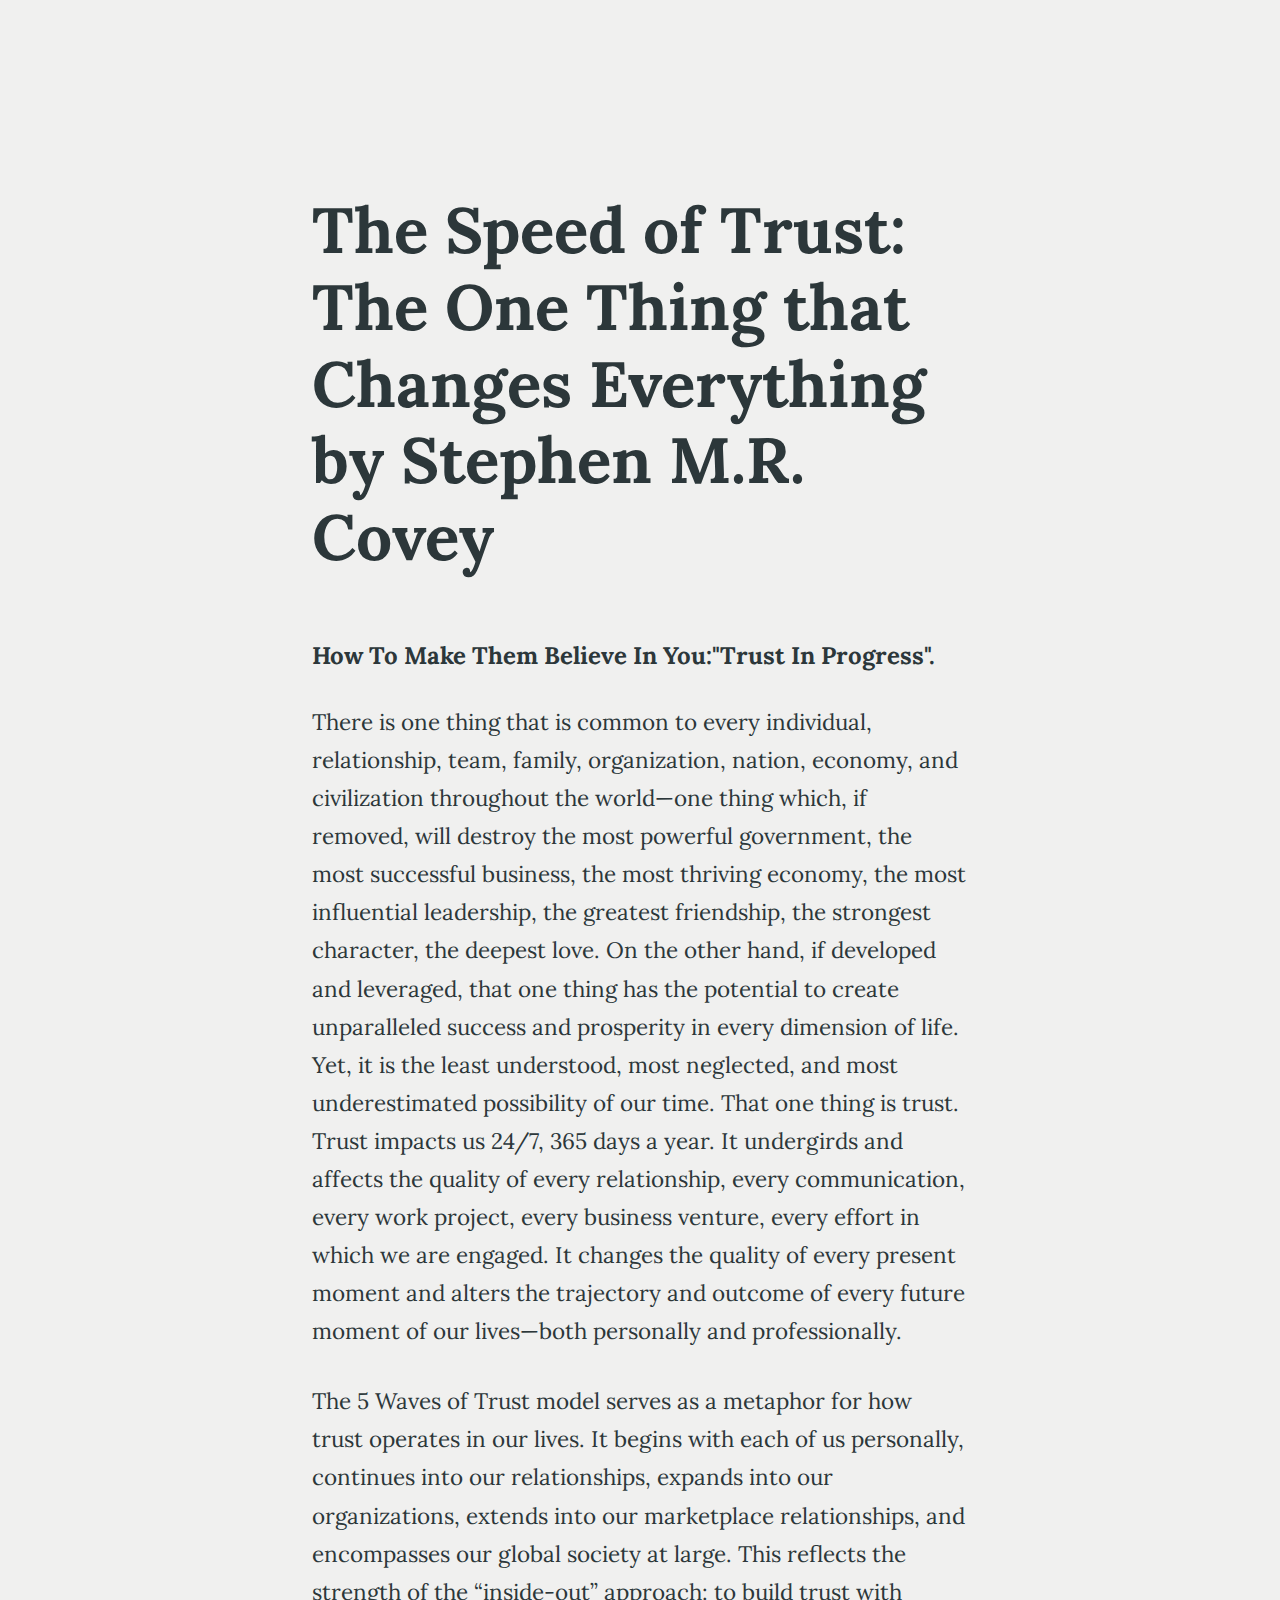
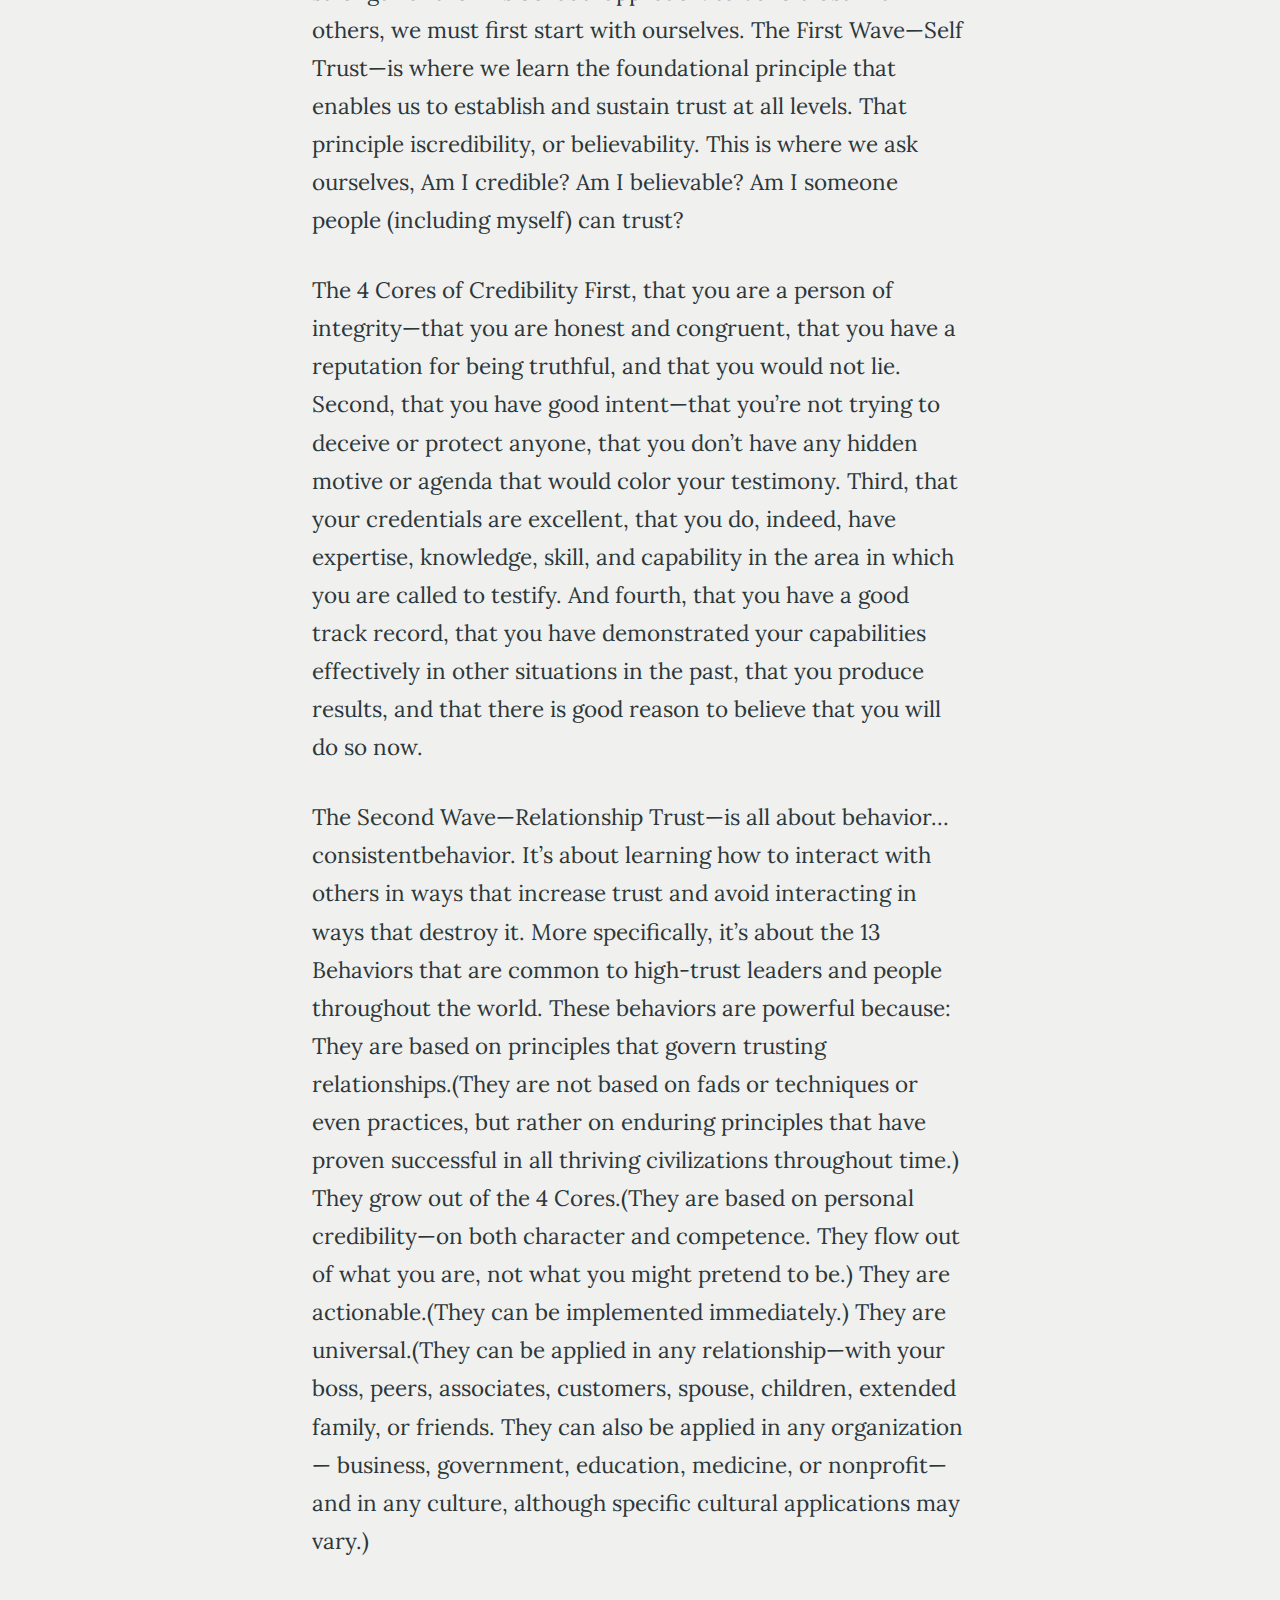
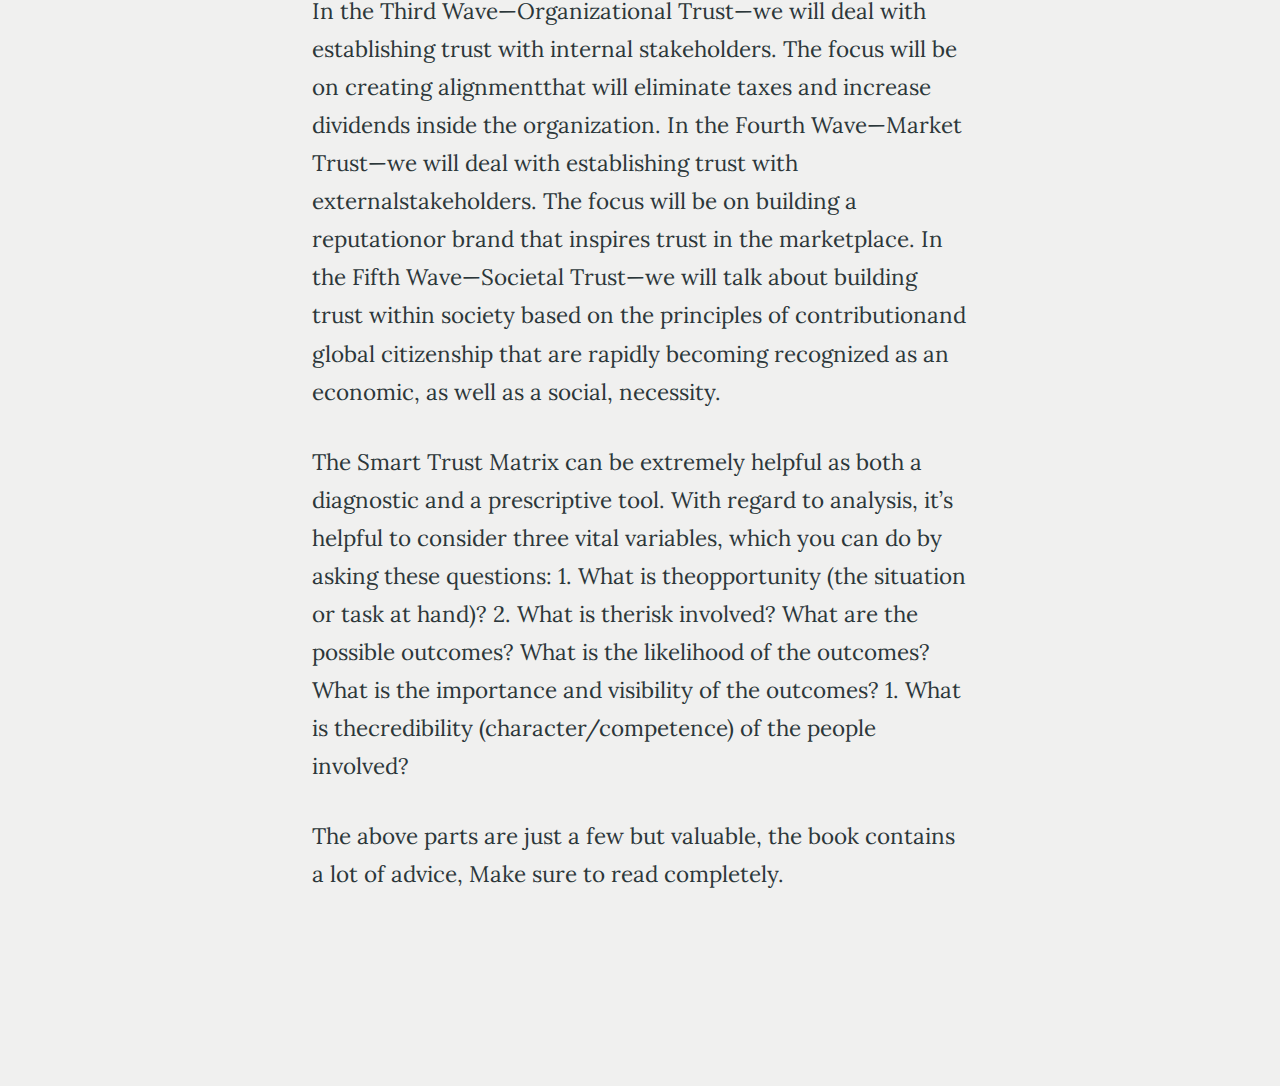
<file: html/boo5.html>
<html>
    <head>

        <title>My Reads Summary</title> 
      <link rel="stylesheet" type="text/css" href="/scss/boos.scss"/>  

      <meta name="viewport" content="width=device-width, initial-scale=1.0" />
      <link rel="shortcut icon" type="image/png" href="/images/favicon.png" />
      

    </head>
    <body>
        
          
          <main>
            <h1>The Speed of Trust: The One Thing that Changes Everything by Stephen M.R. Covey</h1>
            <h2>How To Make Them Believe In You:"Trust In Progress".</h2>
            <p>There is one thing that is common to every individual, relationship,
                team, family, organization, nation, economy, and civilization
                throughout the world—one thing which, if removed, will destroy the
                most powerful government, the most successful business, the most
                thriving economy, the most influential leadership, the greatest
                friendship, the strongest character, the deepest love.
                On the other hand, if developed and leveraged, that one thing has
                the potential to create unparalleled success and prosperity in every
                dimension of life. Yet, it is the least understood, most neglected, and
                most underestimated possibility of our time.
                That one thing is trust.
                Trust impacts us 24/7, 365 days a year. It undergirds and affects the
                quality of every relationship, every communication, every work
                project, every business venture, every effort in which we are engaged.
                It changes the quality of every present moment and alters the trajectory
                and outcome of every future moment of our lives—both personally
                and professionally.
              </p>
          
            <p>The 5 Waves of Trust model serves as a metaphor for how trust
                operates in our lives. It begins with each of us personally, continues
                into our relationships, expands into our organizations, extends into our
                marketplace relationships, and encompasses our global society at large.
                This reflects the strength of the “inside-out” approach: to build trust
                with others, we must first start with ourselves.
                The First Wave—Self Trust—is where we learn the foundational
                principle that enables us to establish and sustain trust at all levels. That
                principle iscredibility, or believability. This is where we ask ourselves,
                Am I credible? Am I believable? Am I someone people (including
                myself) can trust?
                </p>
          
            <p>The 4 Cores
                of Credibility
                    
                First, that you are a person of integrity—that you are honest and
                congruent, that you have a reputation for being truthful, and that you would
                not lie.
                Second, that you have good intent—that you’re not trying to deceive or
                protect anyone, that you don’t have any hidden motive or agenda that would
                color your testimony.
                Third, that your credentials are excellent, that you do, indeed, have
                expertise, knowledge, skill, and capability in the area in which you are
                called to testify.
                And fourth, that you have a good track record, that you have
                demonstrated your capabilities effectively in other situations in the past,
                that you produce results, and that there is good reason to believe that you
                will do so now.
            </p>
          
            <p>The Second Wave—Relationship Trust—is all about behavior…
                consistentbehavior.
                It’s about learning how to interact with others in ways that increase
                trust and avoid interacting in ways that destroy it.
                More specifically, it’s about the 13 Behaviors that are common to
                high-trust leaders and people throughout the world. These behaviors
                are powerful because:
                They are based on principles that govern trusting relationships.(They
                are not based on fads or techniques or even practices, but rather on
                enduring principles that have proven successful in all thriving
                civilizations throughout time.)
                They grow out of the 4 Cores.(They are based on personal
                credibility—on both character and competence. They flow out of what
                you are, not what you might pretend to be.)
                They are actionable.(They can be implemented immediately.)
                They are universal.(They can be applied in any relationship—with
                your boss, peers, associates, customers, spouse, children, extended
                family, or friends. They can also be applied in any organization—
                business, government, education, medicine, or nonprofit—and in any
                culture, although specific cultural applications may vary.)
              </p>
          
            <p>In the Third Wave—Organizational Trust—we will deal with
                establishing trust with internal stakeholders. The focus will be on
                creating alignmentthat will eliminate taxes and increase dividends
                inside the organization.
                In the Fourth Wave—Market Trust—we will deal with establishing
                trust with externalstakeholders. The focus will be on building a
                reputationor brand that inspires trust in the marketplace.
                In the Fifth Wave—Societal Trust—we will talk about building
                trust within society based on the principles of contributionand global
                citizenship that are rapidly becoming recognized as an economic, as
                well as a social, necessity.
                </p>
          
            <p>The Smart Trust Matrix can be extremely helpful as both a diagnostic and a
                prescriptive tool.
                With regard to analysis, it’s helpful to consider three vital variables,
                which you can do by asking these questions:
                1. What is theopportunity (the situation or task at hand)?
                2. What is therisk involved?
                What are the possible outcomes?
                What is the likelihood of the outcomes?
                What is the importance and visibility of the outcomes?
                1. What is thecredibility (character/competence) of the people
                involved?</p>
          
            <p>The above parts are just a few but valuable, the book contains a lot of advice, Make sure to read completely.</p>
          
            
          </main>
          <script src="/js/boos.js"></script>
    </body>
</html>
</file>
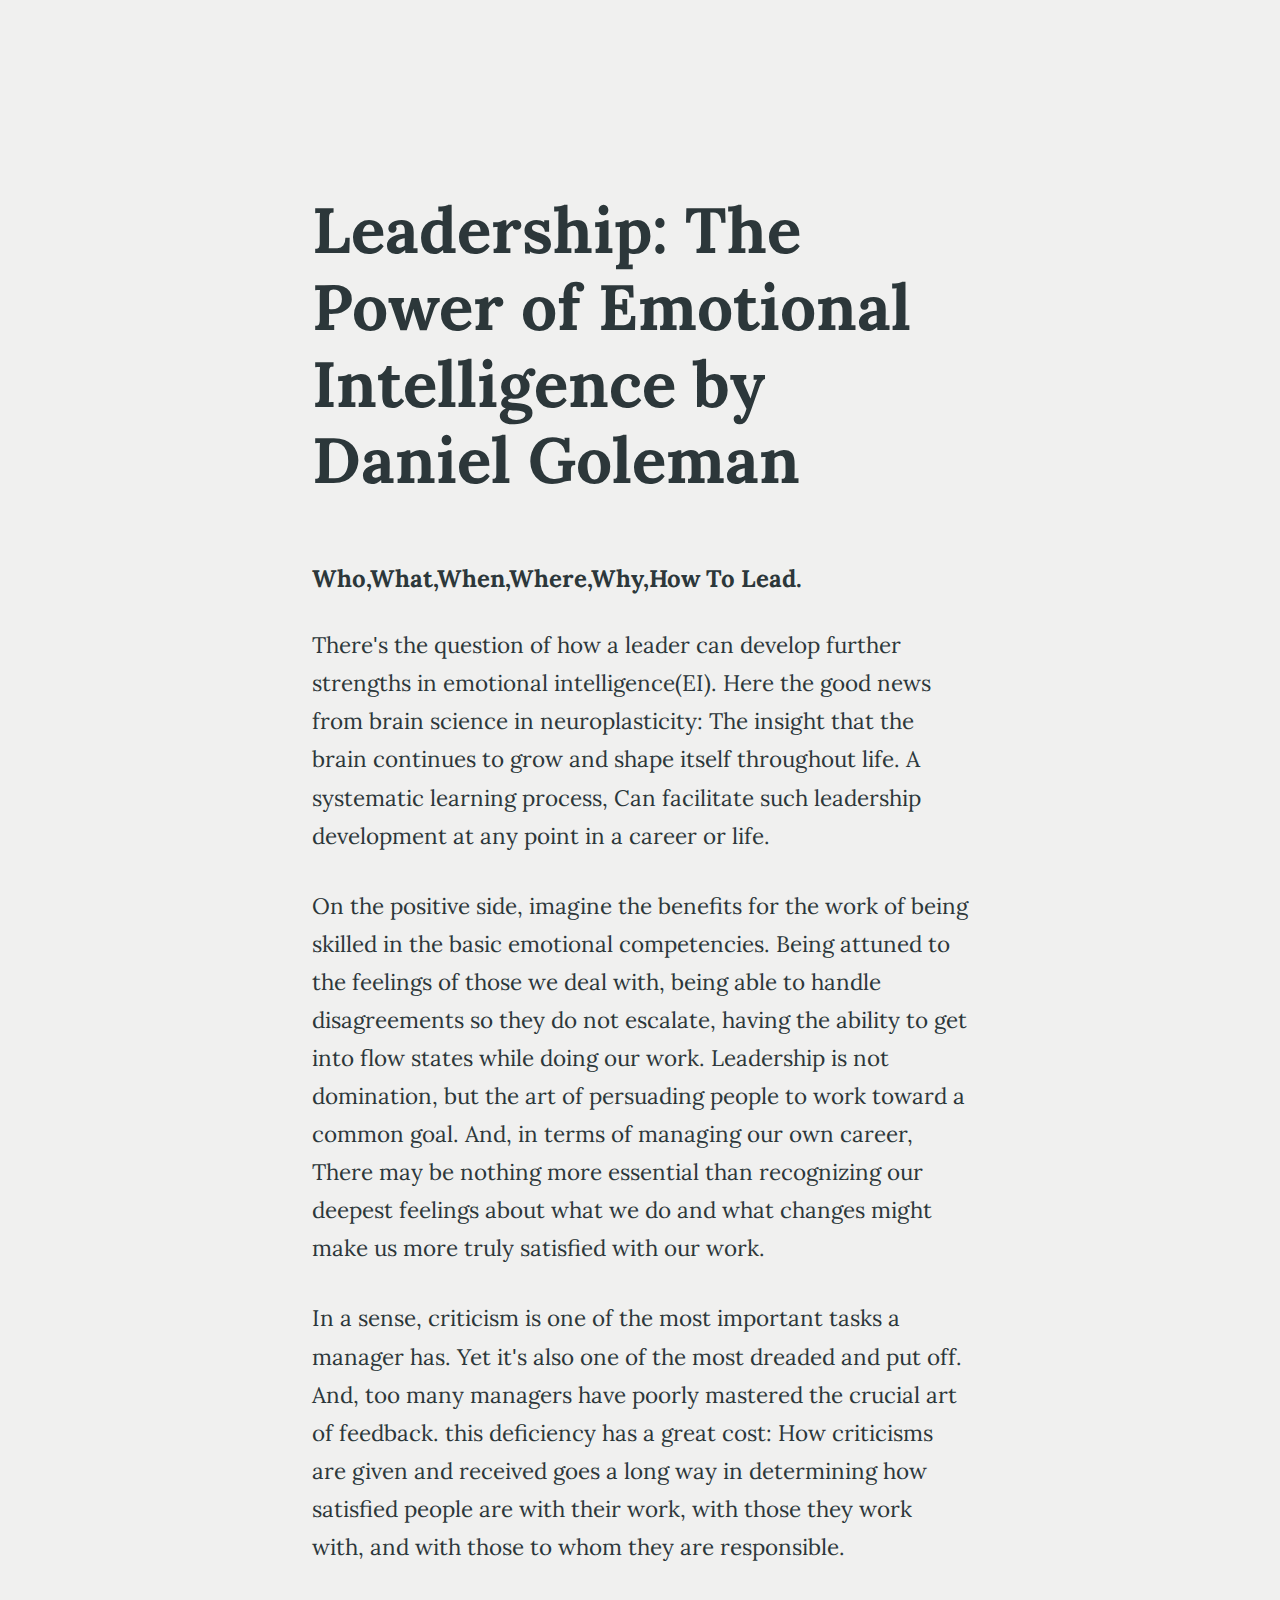
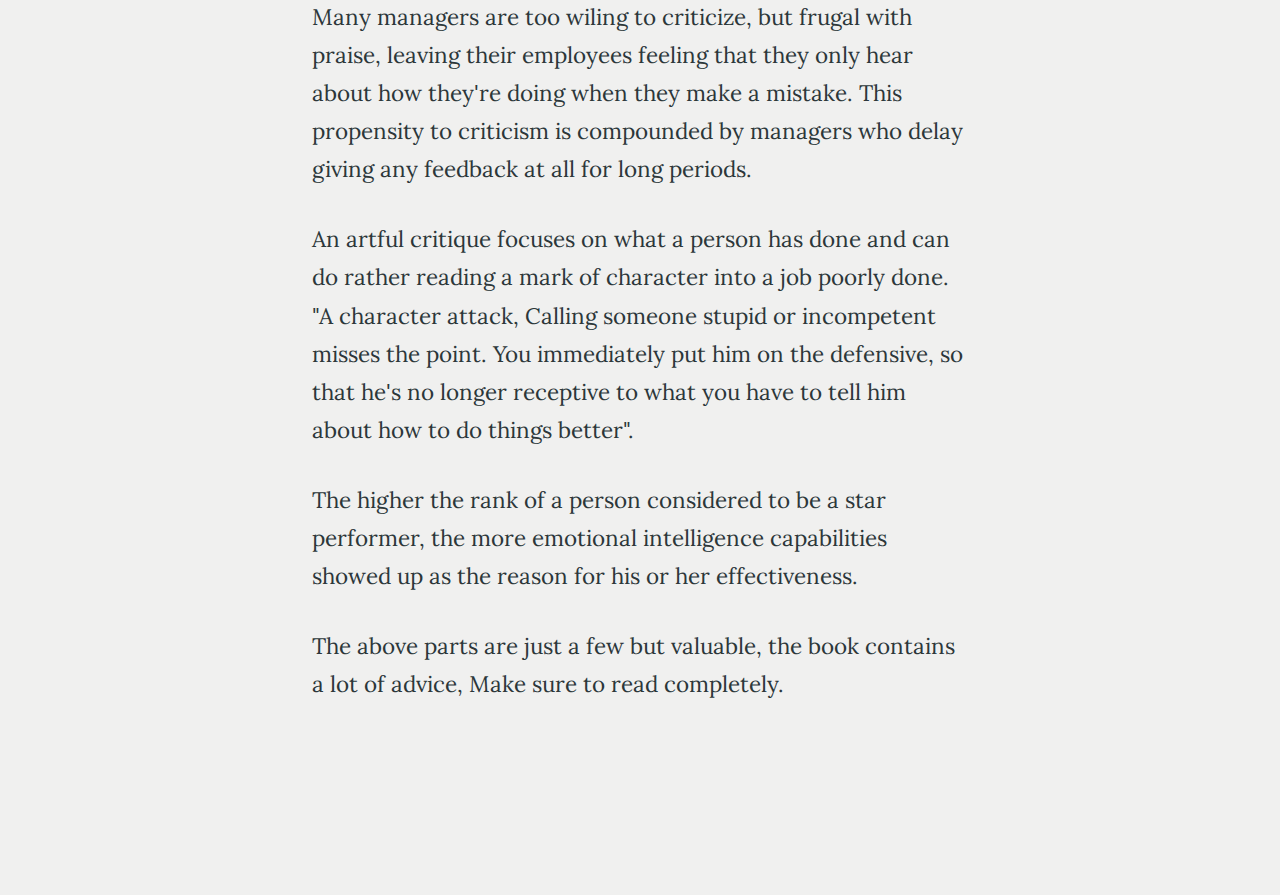
<file: html/boo6.html>
<html>
    <head>

        <title>My Reads Summary</title> 
      <link rel="stylesheet" type="text/css" href="/scss/boos.scss"/>  

      <meta name="viewport" content="width=device-width, initial-scale=1.0" />
      <link rel="shortcut icon" type="image/png" href="/images/favicon.png" />
      

    </head>
    <body>
        
          
          <main>
            <h1>Leadership: The Power of Emotional Intelligence by Daniel Goleman</h1>
            <h2>Who,What,When,Where,Why,How To Lead.</h2>
            <p>There's the question of how a leader can develop further strengths in emotional intelligence(EI).
               Here the good news from brain science in neuroplasticity: The insight that the brain continues to 
                grow and shape itself throughout life. A systematic learning process, Can facilitate
                such leadership development at any point in a career or life.   
                

              </p>
          
            <p>On the positive side, imagine the benefits for the work of being skilled in the basic emotional 
                competencies. Being attuned to the feelings of those we deal with, being able to handle disagreements
                so they do not escalate, having the ability to get into flow states while doing our work. Leadership is 
                not domination, but the art of persuading people to work toward a common goal. And, in terms of managing 
                our own career, There may be nothing more essential than recognizing our deepest feelings about what we do 
                and what changes might make us more truly satisfied with our work.
               
            </p>
          
            <p>In a sense, criticism is one of the most important tasks a manager has. Yet it's also one of 
                the most dreaded and put off. And, too many managers have poorly mastered the crucial art of feedback.
                this deficiency has a great cost: How criticisms are given and received goes a long way in determining
                how satisfied people are with their work, with those they work with, and with those to whom they are 
                responsible.
            
            </p>
          
            <p>Many managers are too wiling to criticize, but frugal with praise, leaving their employees
               feeling that they only hear about how they're doing when they make a mistake. This propensity
               to criticism is compounded by managers who delay giving any feedback at all for long periods.  
              </p>
          
            <p>An artful critique focuses on what a person has done and can do rather reading a mark of character
               into a job poorly done. "A character attack, Calling someone stupid or incompetent misses the point.
               You immediately put him on the defensive, so that he's no longer receptive to what you have to tell
               him about how to do things better". 
            </p>
          
            <p>The higher the rank of a person considered to be a star performer, the more emotional intelligence
               capabilities showed up as the reason for his or her effectiveness. 
            </p>
          
            <p>The above parts are just a few but valuable, the book contains a lot of advice, Make sure to read completely.</p>
          
            
          </main>
          <script src="/js/boos.js"></script>
    </body>
</html>
</file>
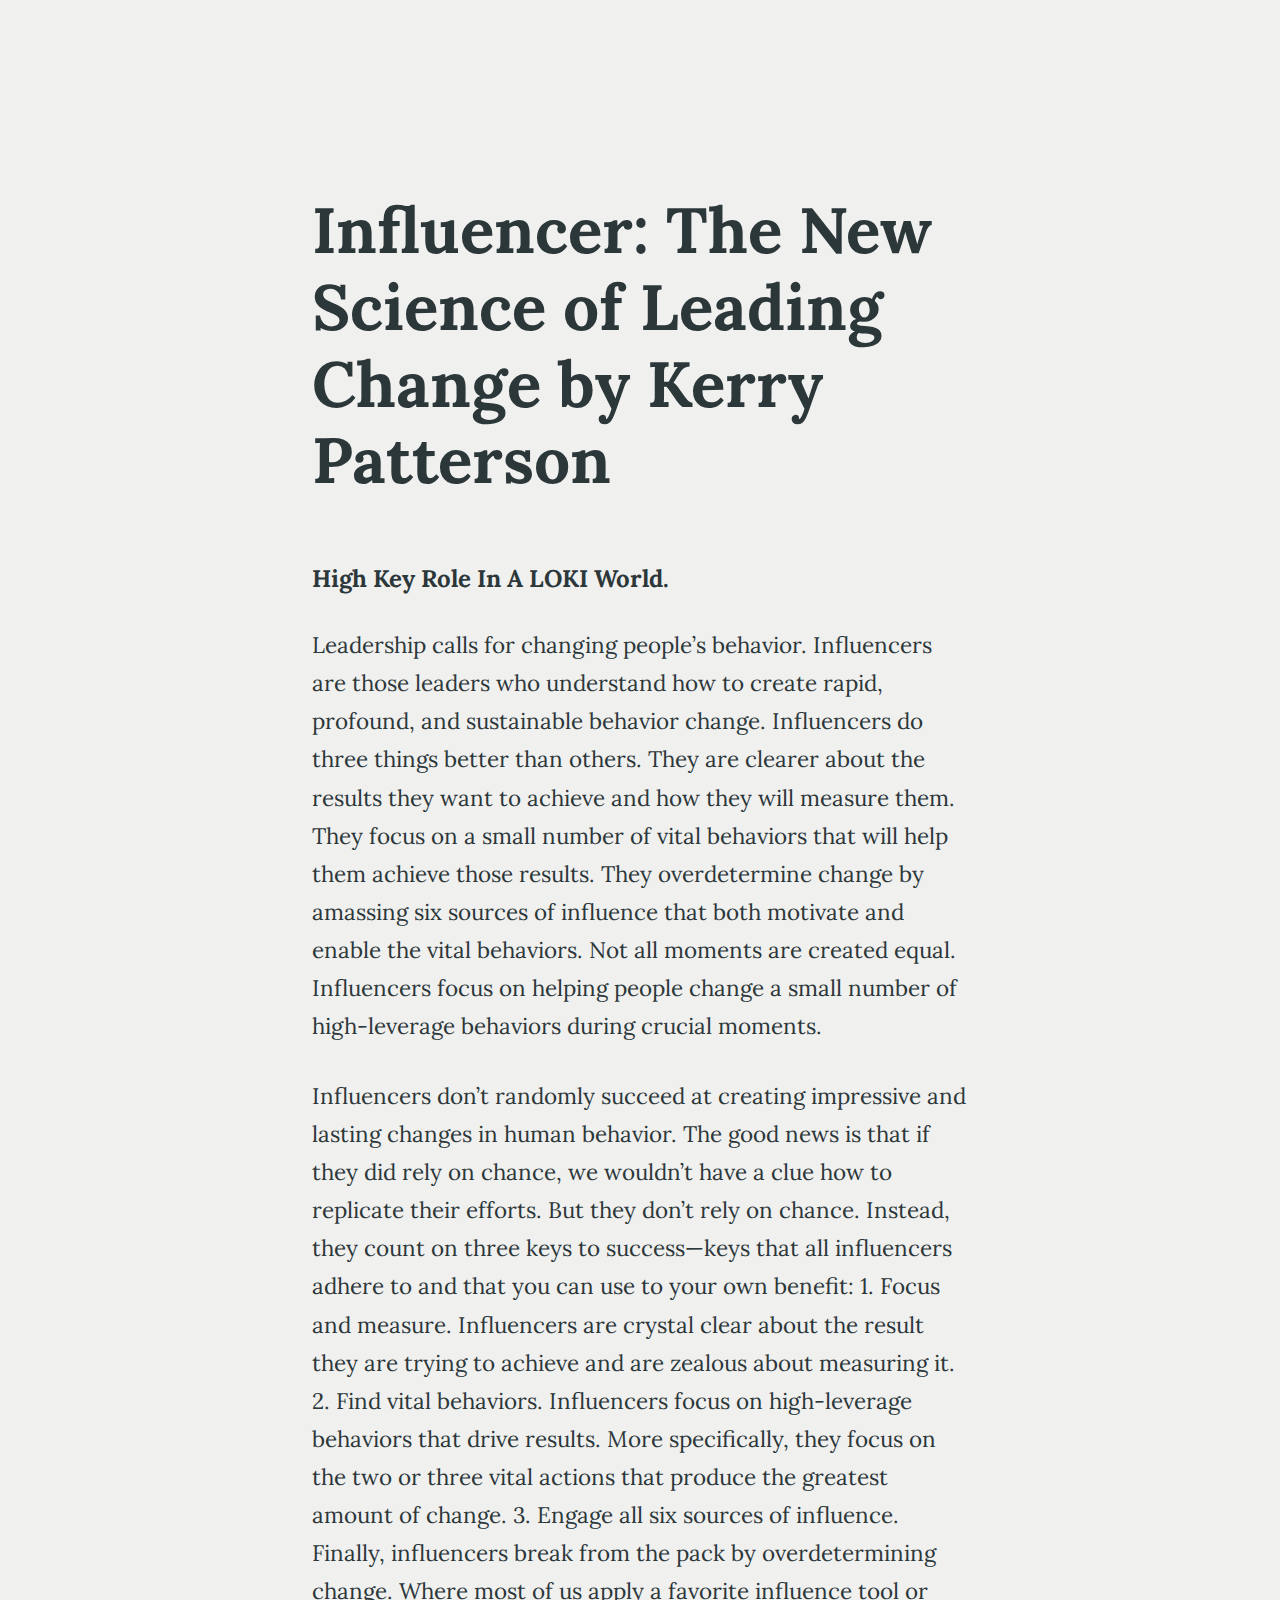
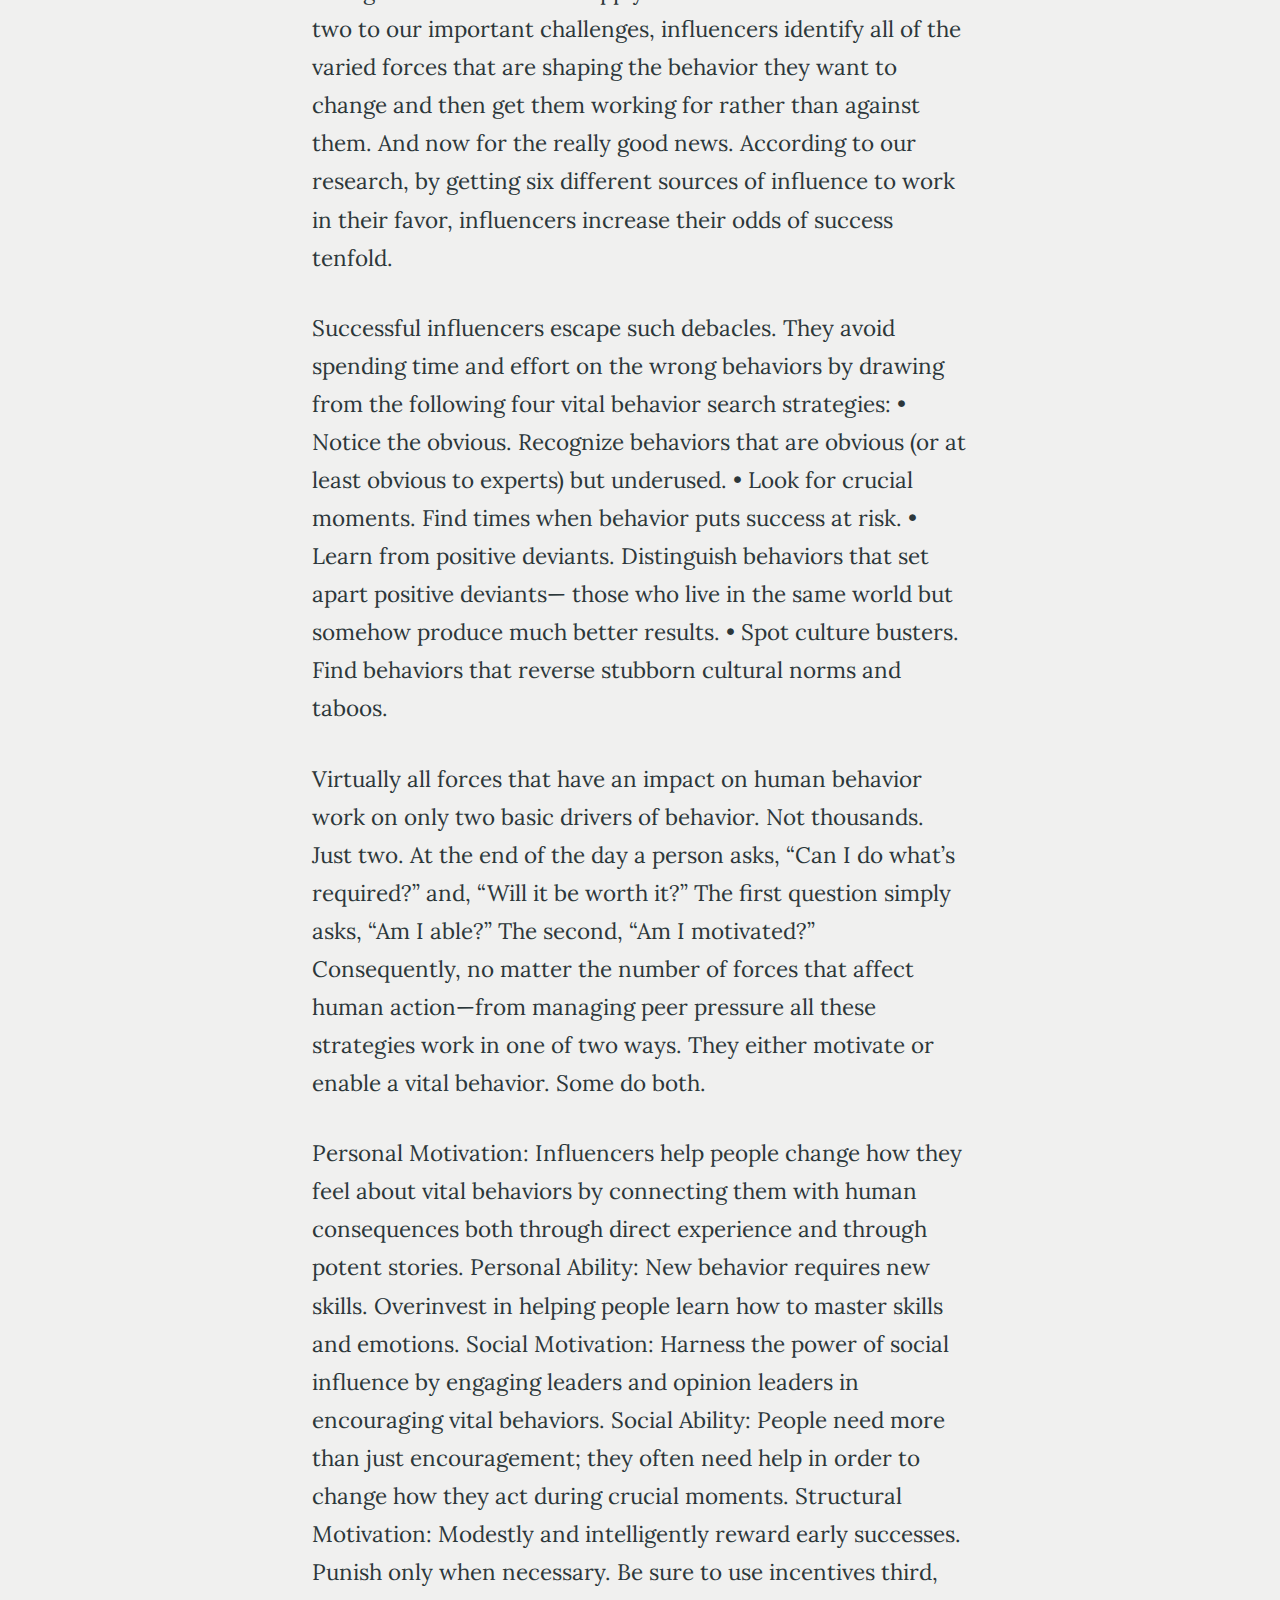
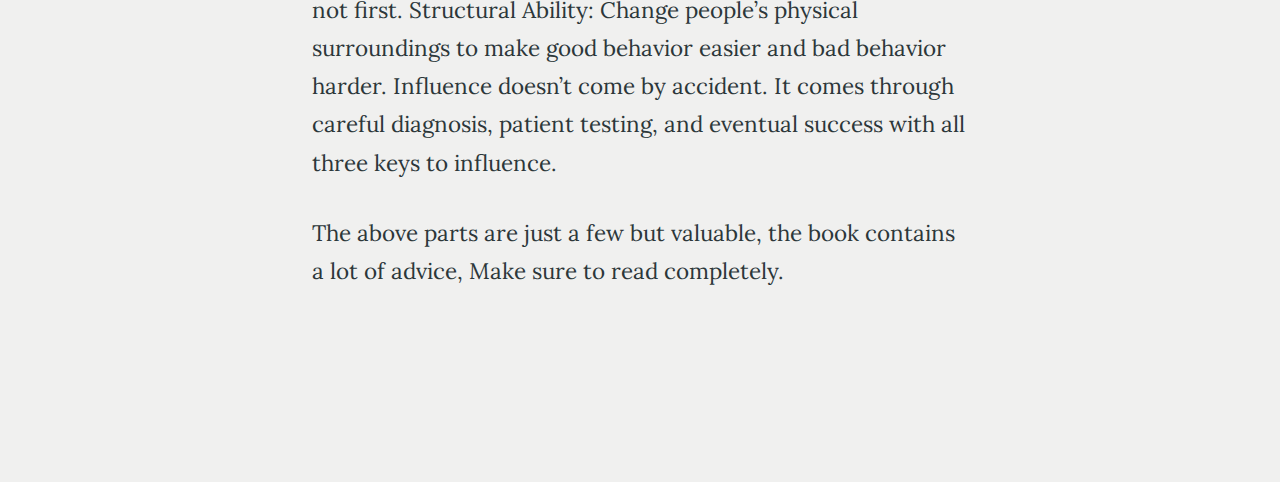
<file: html/boo7.html>
<html>
    <head>

        <title>My Reads Summary</title> 
      <link rel="stylesheet" type="text/css" href="/scss/boos.scss"/>  

      <meta name="viewport" content="width=device-width, initial-scale=1.0" />
      <link rel="shortcut icon" type="image/png" href="/images/favicon.png" />
      

    </head>
    <body>
        
          
          <main>
            <h1>Influencer: The New Science of Leading Change by Kerry Patterson</h1>
            <h2>High Key Role In A LOKI World.</h2>
            <p>Leadership calls for changing people’s behavior. Influencers are those
                leaders who understand how to create rapid, profound, and sustainable
                behavior change. Influencers do three things better than others. They are clearer about the
                results they want to achieve and how they will measure them. They focus on
                a small number of vital behaviors that will help them achieve those results.
                They overdetermine change by amassing six sources of influence that both
                motivate and enable the vital behaviors. Not all moments are created equal. Influencers focus on helping people
                change a small number of high-leverage behaviors during crucial moments.
                
              </p>
          
            <p>Influencers don’t randomly succeed at creating
                impressive and lasting changes in human behavior. The good news is that if they
                did rely on chance, we wouldn’t have a clue how to replicate their efforts. But
                they don’t rely on chance. Instead, they count on three keys to success—keys
                that all influencers adhere to and that you can use to your own benefit:
                1. Focus and measure. Influencers are crystal clear about the result they are
                trying to achieve and are zealous about measuring it.
                2. Find vital behaviors. Influencers focus on high-leverage behaviors that
                drive results. More specifically, they focus on the two or three vital actions
                that produce the greatest amount of change.
                3. Engage all six sources of influence. Finally, influencers break from the
                pack by overdetermining change. Where most of us apply a favorite
                influence tool or two to our important challenges, influencers identify all
                of the varied forces that are shaping the behavior they want to change and
                then get them working for rather than against them. And now for the really
                good news. According to our research, by getting six different sources of
                influence to work in their favor, influencers increase their odds of success
                tenfold.</p>
          
            <p>Successful influencers escape such debacles. They avoid spending time and
                effort on the wrong behaviors by drawing from the following four vital behavior
                search strategies:
                • Notice the obvious. Recognize behaviors that are obvious (or at least
                obvious to experts) but underused.
                • Look for crucial moments. Find times when behavior puts success at
                risk.
                • Learn from positive deviants. Distinguish behaviors that set apart
                positive deviants— those who live in the same world but somehow
                produce much better results.
                • Spot culture busters. Find behaviors that reverse stubborn cultural norms
                and taboos.</p>
          
            <p>Virtually all forces that have
                an impact on human behavior work on only two basic drivers of behavior. Not
                thousands. Just two. At the end of the day a person asks, “Can I do what’s
                required?” and, “Will it be worth it?” The first question simply asks, “Am I
                able?” The second, “Am I motivated?” Consequently, no matter the number of
                forces that affect human action—from managing peer pressure 
                all these strategies work in one of
                two ways. They either motivate or enable a vital behavior. Some do both.
                
              </p>
          
            <p>Personal Motivation:
                Influencers help people change how they feel about vital behaviors by
                connecting them with human consequences both through direct experience
                and through potent stories.
                Personal Ability:
                New behavior requires new skills. Overinvest in helping people learn how to
                master skills and emotions.
                Social Motivation:
                Harness the power of social influence by engaging leaders and opinion
                leaders in encouraging vital behaviors.

                Social Ability:
                People need more than just encouragement; they often need help in order to
                change how they act during crucial moments.

                Structural Motivation:
                Modestly and intelligently reward early successes. Punish only when
                necessary. Be sure to use incentives third, not first.

                Structural Ability:
                Change people’s physical surroundings to make good behavior easier and 
                bad behavior harder.
                Influence doesn’t come by accident. It comes through careful diagnosis,
                patient testing, and eventual success with all three keys to influence.
            
            
            </p>
        
          
            <p>The above parts are just a few but valuable, the book contains a lot of advice, Make sure to read completely.</p>
          
            
          </main>
          <script src="/js/boos.js"></script>
    </body>
</html>
</file>
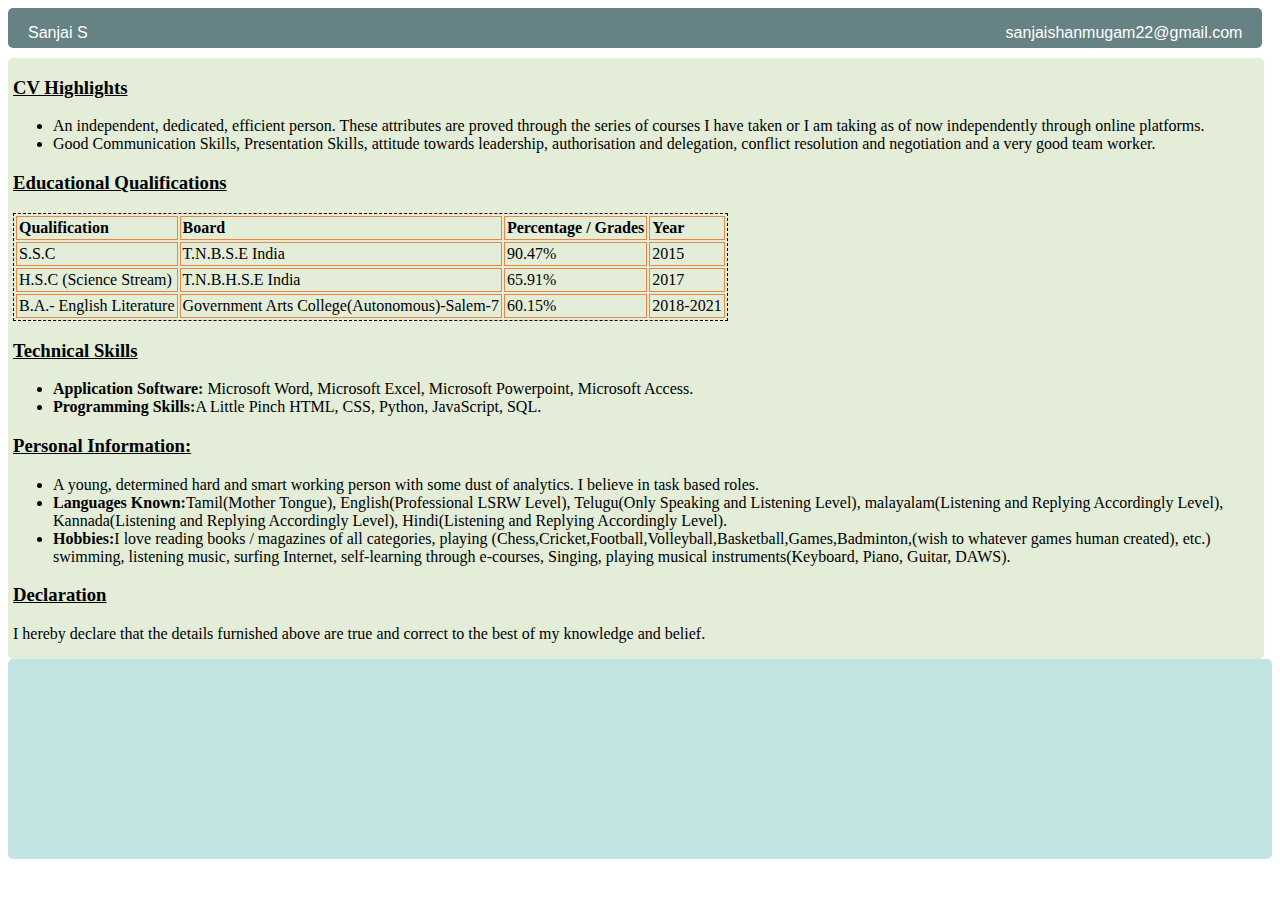
<file: html/cv.html>
<html>
 <head>
    <meta name="viewport" content="width=device-width, initial-scale=1.0" />
    <link rel="shortcut icon" type="image/png" href="/images/favicon.png" />
   <link type="text/css" rel="stylesheet" href="/css/cv.css"/>
    <title> My CV</title> 
 </head>
 <body>
    <div id="header">
     <p id="name">Sanjai S</p>
         <a href="mailto:sanjaishanmugam22@gmail.com" target="_blank"><p id="email">sanjaishanmugam22@gmail.com</p></a>
     </div>
     <div class="left">
     </div>
     <div class="right">
            <h3>CV Highlights</h3>
            <p>
            <ul>
                
                <li>An independent, dedicated, efficient person. These attributes are proved through the series of courses I have taken or I am taking as of now independently through online platforms.</li>
                <li>Good Communication Skills, Presentation Skills, attitude towards leadership, authorisation and delegation, conflict resolution and negotiation and a very good team worker.</li></ul>
            </p>
            
            <h3>Educational Qualifications</h3>
            <table>
                <tr id="heading">
                    <td>Qualification</td>
                    <td>Board</td>
                    <td>Percentage / Grades</td>
                    <td>Year</td>
                </tr>
                <tr>
                    <td>S.S.C</td>
                    <td>T.N.B.S.E India</td>
                    <td>90.47%</td>
                    <td>2015</td>
                </tr>
                <tr>
                    <td>H.S.C (Science Stream)</td>
                    <td>T.N.B.H.S.E India</td>
                    <td>65.91%</td>
                    <td>2017</td>
                </tr>
                
                <tr>
                    <td>B.A.- English Literature</td>
                    <td>Government Arts College(Autonomous)-Salem-7</td>
                    <td>60.15%</td>
                    <td>2018-2021</td>
                </tr>
                
            </table>
            
            <h3>Technical Skills</h3>
            <p>
            <ul>
                <li>
                <span id="course-name">Application Software:</span> Microsoft Word, Microsoft Excel, Microsoft Powerpoint, Microsoft Access.</li>
                <li>
                <span id="course-name">Programming Skills:</span>A Little Pinch HTML, CSS, Python, JavaScript, SQL.</li></ul>
            </p>
            
            <h3>Personal Information:</h3>
            <p>
            <ul>
                <li>
                A young, determined hard and smart working person with some dust of analytics. I believe in task based roles.
                <li>
                <span id="course-name">Languages Known:</span>Tamil(Mother Tongue), English(Professional LSRW Level), Telugu(Only Speaking and Listening Level), malayalam(Listening and Replying Accordingly Level), Kannada(Listening and Replying Accordingly Level), Hindi(Listening and Replying Accordingly Level).</li>
                <li>
                <span id="course-name">Hobbies:</span>I love reading books / magazines of all categories, playing (Chess,Cricket,Football,Volleyball,Basketball,Games,Badminton,(wish to whatever games human created), etc.) swimming, listening music, surfing Internet, self-learning through e-courses, Singing, playing musical instruments(Keyboard, Piano, Guitar, DAWS).  </li> </ul>
            </p>
           
            <h3>Declaration</h3>
            <p>
            I hereby declare that the details furnished above are true and correct to the best of my knowledge and belief.</p>
     </div>


     <div id="footer"></div>
     
    </body>

   
</html>
</file>
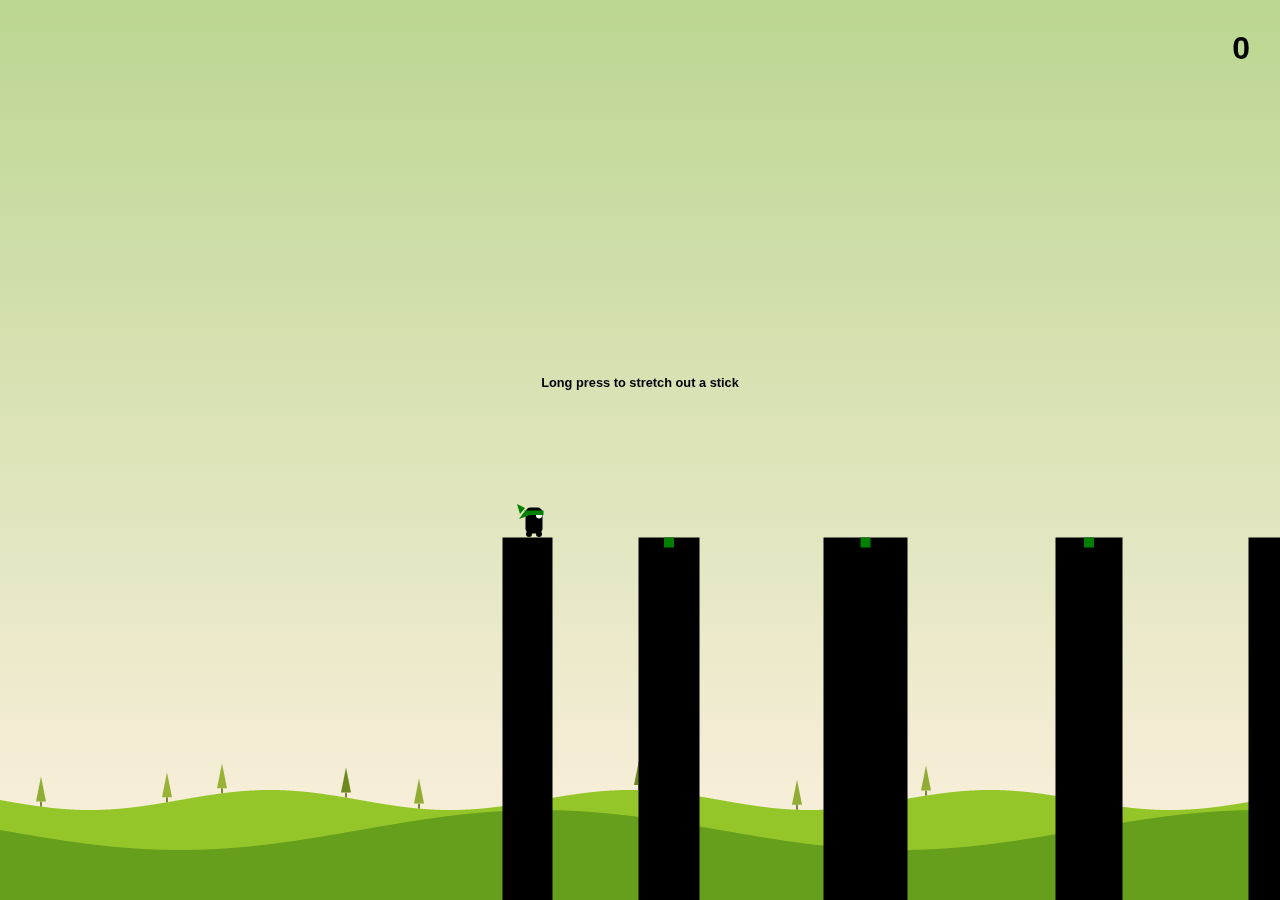
<file: html/earth.html>
<html>
    <head>

      <title>stickman-kill your time</title>  
      <meta name="viewport" content="width=device-width, initial-scale=1.0" />
      <link rel="shortcut icon" type="image/png" href="/images/favicon.png" />
        <link rel="stylesheet" type="text/css" href="/css/earth.css">

    </head>
    <body>
        <div class="container">
            <div id="score"></div>
            <canvas id="game" width="375" height="375"></canvas>
            <div id="introduction">Long press to stretch out a stick</div>
            <div id="perfect">DOUBLE SCORE</div>
            <button id="restart">RESTART</button>
          </div>
          
          
          <script src="/js/earth.js"></script>
    </body>
</html>
</file>
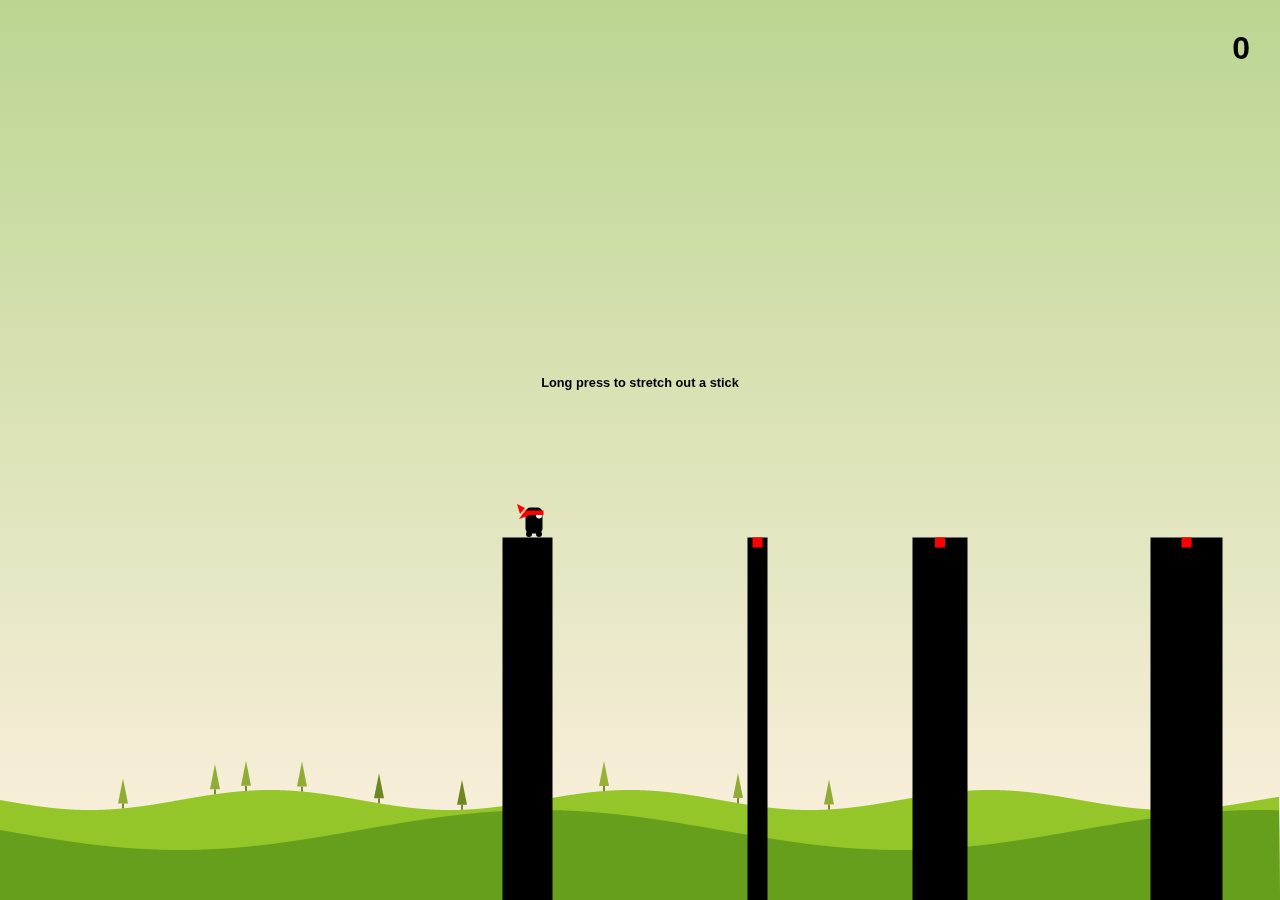
<file: html/fire.html>
<html>
    <head>

      <title>stickman-kill your time</title>  
      <meta name="viewport" content="width=device-width, initial-scale=1.0" />
      <link rel="shortcut icon" type="image/png" href="/images/favicon.png" />
        <link rel="stylesheet" type="text/css" href="/css/fire.css">

    </head>
    <body>
        <div class="container">
            <div id="score"></div>
            <canvas id="game" width="375" height="375"></canvas>
            <div id="introduction">Long press to stretch out a stick</div>
            <div id="perfect">DOUBLE SCORE</div>
            <button id="restart">RESTART</button>
          </div>
          
          
          <script src="/js/fire.js"></script>
    </body>
</html>
</file>
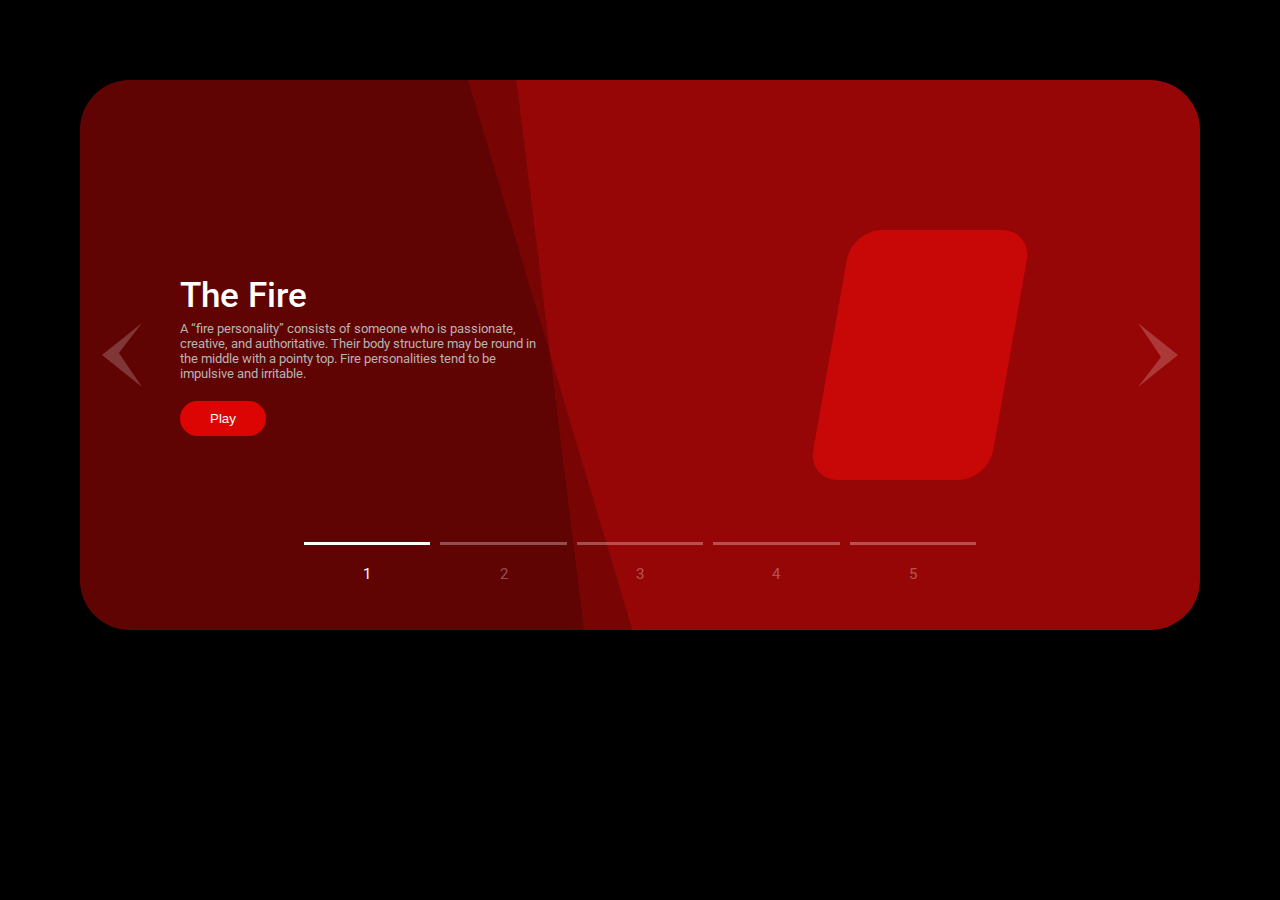
<file: html/gamepre.html>
<html >
    <head>
       
        <meta name="viewport" content="width=device-width, initial-scale=1.0" />
        <link rel="shortcut icon" type="image/png" href="/images/favicon.png" />
        
        
        <link href="https://fonts.googleapis.com/css2?family=Roboto:wght@300;400;500&display=swap" rel="stylesheet">
        <link rel="stylesheet" href="/css/gamepre.css">
        
        <title>stickman-kill your time</title>
    </head>
    <body>
        <div class="container"> 
            <div class="slider">

                <div class="box1 box">
                    <div class="bg"></div>
                    <div class="details">
                        <h1>The Fire</h1>
                        <p>
                            A “fire personality” consists of someone who is passionate, creative, and authoritative. Their body structure may be round in the middle with a pointy top. Fire personalities tend to be impulsive and irritable.
                        </p>
                        <button onclick="document.location='/html/fire.html'"  >Play</button>
                    </div>

                    <div class="illustration"><div class="inner"></div></div>
                
                
                
                </div>
                                
                
                <div class="box2 box">
                    <div class="bg"></div>
                    <div class="details">
                        <h1>The Air</h1>
                        <p>
                            People who are born with this air element have a hyper active mind. Ideas and thoughts rumble after one another and these individuals actually emphasize on this particular faculty of theirs with great zeal.
                        </p>
                        <button onclick="document.location='/html/wind.html'">Play</button>
                    </div>

                    <div class="illustration"><div class="inner"></div></div>





                </div>



               <div class="box3 box">
                   <div class="bg"></div>
                   <div class="details">
                        <h1>The Water</h1>
                        <p>
                        Water personalities are old souls. They are wise, reflective, and private. Their body structure may be puffy and round. Water personalities tend to be indecisive, fearful, and paranoid.
                        </p>
                        <button onclick="document.location='/html/water.html'">Play</button>
                    </div>

                    <div class="illustration"><div class="inner"></div></div>


                </div>
                                
                <div class="box4 box">
                    <div class="bg"></div>
                    <div class="details">
                        <h1>The Earth</h1>
                        <p>
                            An “earth personality” is someone who is nurturing, generous, and care giving. Their body structure may be round and fleshy. Earth personalities tend to be worrisome and pensive.
                        </p>
                        <button onclick="document.location='/html/earth.html'">Play</button>
                    </div>

                    <div class="illustration"><div class="inner"></div></div>
                </div>


                                
                <div class="box5 box">
                    <div class="bg"></div>
                    <div class="details">
                        <h1>The space</h1>
                        <p>
                            A Space Element dominant individual will display expansiveness, a love of cleanliness, light body weight, etc. The mind may be expansive and unattached naturally.
                        </p>
                        <button onclick="document.location='/html/space.html'">Play</button>
                    </div>

                    <div class="illustration"><div class="inner"></div></div>
                </div>
                                
            </div>

            <svg xmlns="http://www.w3.org/2000/svg" class="prev" width="56.898" height="91" viewBox="0 0 56.898 91"><path d="M45.5,0,91,56.9,48.452,24.068,0,56.9Z" transform="translate(0 91) rotate(-90)" fill="#fff"/></svg>
            <svg xmlns="http://www.w3.org/2000/svg" class="next" width="56.898" height="91" viewBox="0 0 56.898 91"><path d="M45.5,0,91,56.9,48.452,24.068,0,56.9Z" transform="translate(56.898) rotate(90)" fill="#fff"/></svg>
            <div class="trail">
                    <div class="box1 active">1</div>
                    <div class="box2">2</div>
                    <div class="box3">3</div>
                    <div class="box4">4</div>
                    <div class="box5">5</div>
            </div>
        </div>   
        <script src="https://s3-us-west-2.amazonaws.com/s.cdpn.io/16327/gsap-latest-beta.min.js"></script>
        <script src="https://s3-us-west-2.amazonaws.com/s.cdpn.io/16327/CSSRulePlugin3.min.js"></script>
        
        
        <script src="/js/gamepre.js"></script>
    </body>
</html>
</file>
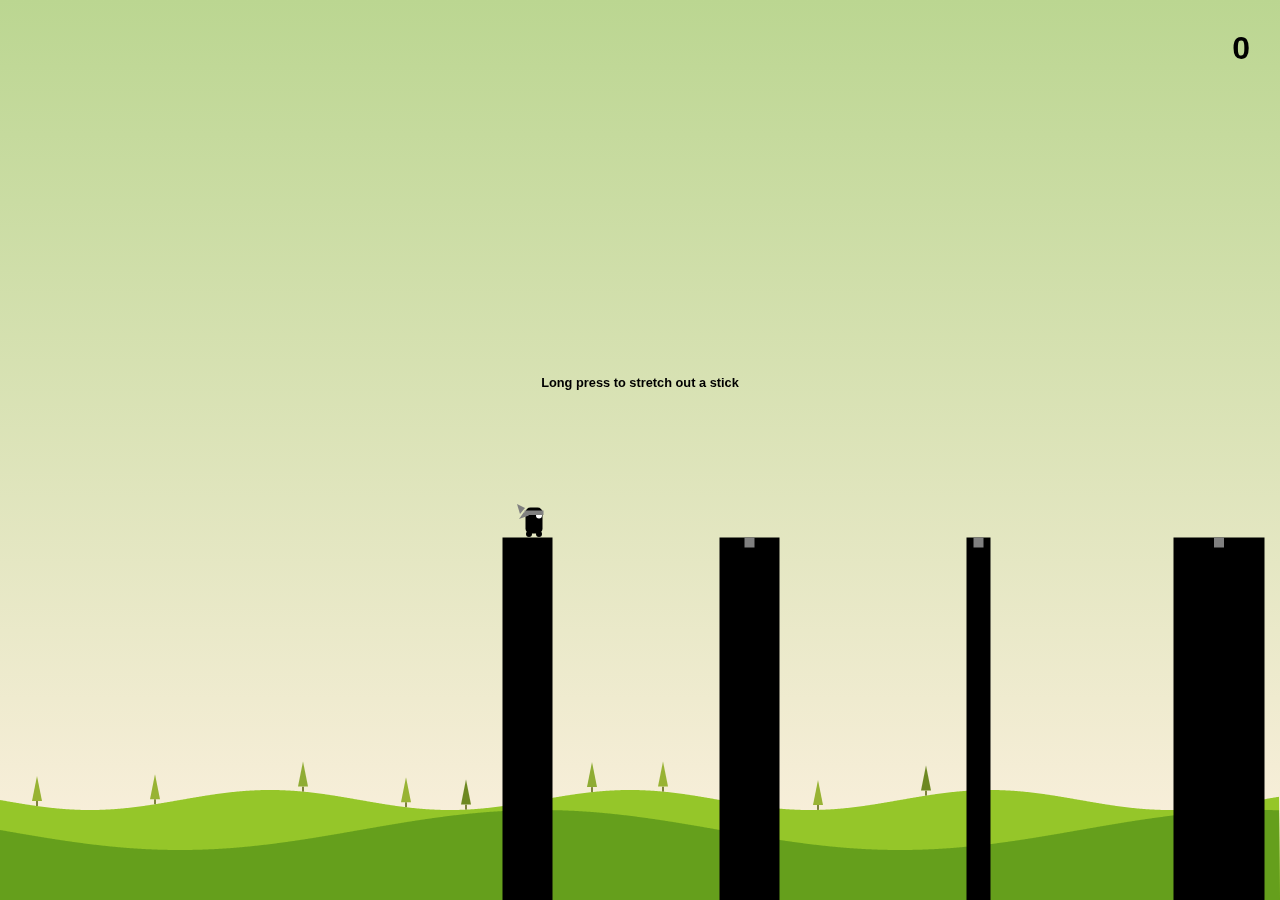
<file: html/space.html>
<html>
    <head>

      <title>stickman-kill your time</title>  
      <meta name="viewport" content="width=device-width, initial-scale=1.0" />
      <link rel="shortcut icon" type="image/png" href="/images/favicon.png" />
        <link rel="stylesheet" type="text/css" href="/css/space.css">

    </head>
    <body>
        <div class="container">
            <div id="score"></div>
            <canvas id="game" width="375" height="375"></canvas>
            <div id="introduction">Long press to stretch out a stick</div>
            <div id="perfect">DOUBLE SCORE</div>
            <button id="restart">RESTART</button>
          </div>
          
          
          <script src="/js/space.js"></script>
    </body>
</html>
</file>
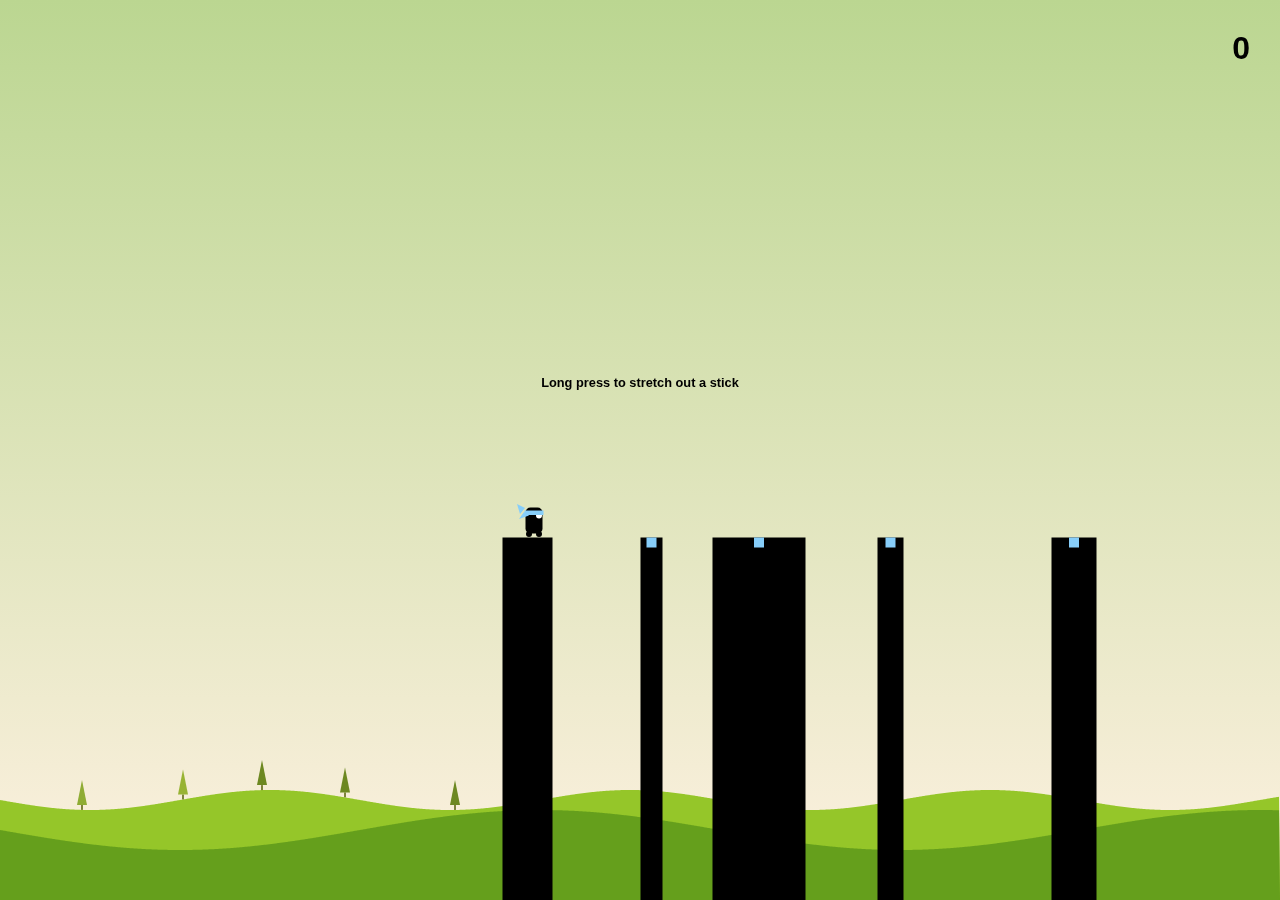
<file: html/water.html>
<html>
    <head>

      <title>stickman-kill your time</title>  
      <meta name="viewport" content="width=device-width, initial-scale=1.0" />
      <link rel="shortcut icon" type="image/png" href="/images/favicon.png" />
        <link rel="stylesheet" type="text/css" href="/css/water.css">

    </head>
    <body>
        <div class="container">
            <div id="score"></div>
            <canvas id="game" width="375" height="375"></canvas>
            <div id="introduction">Long press to stretch out a stick</div>
            <div id="perfect">DOUBLE SCORE</div>
            <button id="restart">RESTART</button>
          </div>
          
          
          <script src="/js/water.js"></script>
    </body>
</html>
</file>
<file: index.css>
* {
    box-sizing: border-box;
  }
  
  body {
    padding: 0;
    margin: 0;
    font-family: sans-serif;
    background-color: #63ec85;
  }
  
  .outer_wrapper {
    position: absolute;
    width: 100%;
    height: 100vh;
    overflow: hidden;
  }
  
  .wrapper {
    position: absolute;
    height: calc(100vh - 100px);
    width: 100%;
    top: 0;
  }
  
  .ground {
    position: absolute;
    bottom: 0;
    width: 100%;
    height: 100px;
    background-color: rgb(1, 143, 96);
  }
  
  .cat {
    position: absolute;
    bottom: 45px;
    left: 100px;
    height: 1px;
    width: 60px;
    transition: 1.5s;
    transform-origin: center;
    background-color: transparent;
  }
  
  /* body */
  
  .body {
    position: absolute;
    height: 30px;
    width: 60px;
  }
  
  .face_left .body { 
    animation: turn_body_left forwards 0.5s;
  }
  
  @keyframes turn_body_left {
    0%,100% { transform: scale(1); }
    50% { transform: scale(0.5, 1); }
  }
  
  .face_right .body {
    animation: turn_body_right forwards 0.5s;
  }
  
  @keyframes turn_body_right {
    0%,100% { transform: scale(1); }
    50% { transform: scale(0.5, 1); }
  }
  
  /* head */
  .cat_head {
    position: absolute;
    height: 40px;
    width: 48px;
    right: -10px;
    top: -30px;
    transition: 0.5s;
    z-index: 50;
  }
  
  .first_pose .cat_head,
  .face_left .cat_head{ 
    right: 22px;
  }
  
  
  /* tail */
  .tail {
    position: absolute;
    top: -25px;
    height: 36px;
    width: 15px;
    animation: tail_motion forwards 2s;
    transform-origin: bottom right;
  }
  
  @keyframes tail_motion {
    0%,100% { 
      left: -5px;
      transform: rotate(0deg) scale(1); 
    }
    50% { 
      left: -10px;
      transform: rotate(-50deg) scale(-1,1); 
    }
  }
  
  .first_pose .tail ,
  .face_left .tail {
    left: 45px;
    animation: tail_motion_alt forwards 2s;
  }
  
  @keyframes tail_motion_alt {
    0%,100% { 
      left: 45px;
      transform: rotate(0deg) scale(1); 
    }
    50% { 
      left: 40px;
      transform: rotate(50deg) scale(-1,1); 
    }
  }
  
  
  
  /* legs */
  .leg {
    position: absolute;
    height: 20px;
    width: 10px;
    transform-origin: top center;
  }
  
  .front_legs,
  .back_legs {
    position: absolute;
    height: 30px;
    transition: 0.7s;
  }
  
  .front_legs {
    width: 30px;
    right: 0;
  }
  
  .back_legs {
    width: 25px;
    left: 0; 
  }
  
  .face_left .leg svg {
    transform: scale(-1,1);
  }
  
  .face_right .front_legs{ right: 0; }
  
  .first_pose .front_legs,
  .face_left .front_legs{ right: 30px; }
  
  .face_right .back_legs{ left: 0; }
  
  .first_pose .back_legs,
  .face_left .back_legs{ left: 35px; }
  
  .one,
  .three  {
    bottom: -15px;
    right: 0;
  }
  
  .two, 
  .four {
    bottom: -15px;
    left: 0px;
  }
  
  .one.walk, 
  .three.walk {
    animation: infinite 0.3s walk;
  }
  
  .two.walk, 
  .four.walk {
    animation: infinite 0.3s walk_alt;
  }
  
  @keyframes walk {
    0%,100% {transform: rotate(-10deg);}
    50% {transform: rotate(10deg);}
  }
  
  @keyframes walk_alt {
    0%,100% {transform: rotate(10deg);}
    50% {transform: rotate(-10deg);}
  }
  
  
  /* jump */
  .cat_wrapper {
    position: absolute;
    bottom: 0;
  }
  
  .cat_wrapper.jump .one { 
    animation: infinite 0.3s walk;
  }
  
  .cat_wrapper.jump .two { 
    animation: infinite 0.3s walk_alt;
  }
  
  .cat_wrapper.jump .three,
  .cat_wrapper.jump .four {
    animation: none;
  }
  
  .cat_wrapper.jump .cat.face_right .back_legs {
    transform-origin: center;
    transform: rotate(50deg);
  }
  
  .cat_wrapper.jump .cat.face_left .back_legs {
    transform-origin: center;
    transform: rotate(-50deg);
  }
  
  .cat_wrapper.jump .cat.face_right .front_legs {
    transform-origin: center;
    transform: rotate(-60deg);
  }
  
  .cat_wrapper.jump .cat.face_left .front_legs {
    transform-origin: center;
    transform: rotate(60deg);
  }
  
  .cat_wrapper.jump{
    animation: jump forwards 1s;
  }
  
  @keyframes jump {
    0%, 100%  {bottom: 0px;}
    50% {bottom: 200px;}
  }
  
  .jump .face_left{ 
    animation: forwards 0.5s body_stand_left;
    transform-origin: right bottom;
  }
  
  .jump .face_right{ 
    animation: forwards 0.5s body_stand_right;
    transform-origin: left bottom;
  }
  
  @keyframes body_stand_right {
    0% {transform: rotate(0deg);}
    100% {transform: rotate(-45deg);}
  }
  
  @keyframes body_stand_left {
    0% {transform: rotate(0deg);}
    100% {transform: rotate(45deg);}
  }
  
  svg {
    height: 100%;
    width: 100%;
  }
  
  polygon.eyes {
    fill: rgb(1, 143, 96);
  }
  
  polygon,
  path {
    fill: white;
  }
  
  .sign {
    position: absolute;
    color: white;
    bottom: 10px;
    right: 10px;
    font-size: 10px;
  }
  
  a {
    color: white;
    text-decoration: none;
  }
  
  a:hover {
    text-decoration: underline;
  }
  
  
  

























@font-face {
    font-family: 'Hk Grotesk';
    font-style: normal;
    font-weight: 400;
    src: url('./fonts/HKGrotesk-Regular.woff') format('woff');
}

@font-face {
    font-family: 'Jost';
    font-style: normal;
    font-weight: 400;
    src: url('./fonts/Jost-Regular.ttf') format('woff');
}

* {
    margin: 0;
    padding: 0;
    box-sizing: inherit;
}

:root {
    --font-size-small: 1.8rem;
    --font-size-normal: 2.2rem;
    --font-size-medium: 2.8rem;
    --font-size-medium-1: 3.6rem;
    --font-size-large: 5.5rem;
    --font-size-huge: 7.5rem;
    --font-stack: 'Hk Grotesk', sans-serif;

    --line-height-normal: 1.7;
    --line-height-small: 1.2;

    --black: #000;
    --pink: #ff3258;
    --white: #f0e9f2;
    --white-1: #e5e5e6da;
    --green: #2ECC71 ;


    --container-max-width: 1180px;
    --container-normal-width: 800px;
    --container-medium-width: 700px; 
    --container-small-width: 500px;

    --gutter-huge: 12rem;
    --gutter-medium: 6rem;
    --gutter-normal: 3rem;
    --gutter-small-1: 2.5rem;
    --gutter-small: 2rem;

    --border-light: 1px solid rgb(36, 35, 35);
}

html {
    font-size: 62.5%; 
    box-sizing: border-box;
    scroll-behavior: smooth;
}

@media(max-width: 1000px) {
    html {
        font-size: 52%;
    }
}

body {
    font-size: var(--font-size-small);
    font-family: var(--font-stack);
    font-weight: 400;
    color: var(--white-1);
    line-height: var(--line-height-normal);
    background: var(--black);
    overflow-x: hidden;
}

.row {
    max-width: var(--container-max-width);
    margin: 0 auto;
}

@media(max-width: 1340px) {
    .row {
        max-width: 1100px;
    }
}

@media(max-width: 1240px) {
    .row {
        padding: 0 var(--gutter-medium);
    }
}

@media(max-width: 600px) {
    .row {
        padding: 0 var(--gutter-normal);
    }
}

@media(max-width: 600px) {
    .row {
        padding: 0 var(--gutter-small);
    }
}

section {
    padding: var(--gutter-huge) 0;
    border-bottom: var(--border-light);
}

img {
    object-fit: contain;
    max-width: 100%;
}



h1,
h2,
h3 {
    font-family: 'Jost', sans-serif;
    font-weight: 400;
    line-height: var(--line-height-small);
    color: var(--white);
}

.heading-primary {
    line-height: 1;
    font-size: var(--font-size-huge);
    font-weight: 400;
}

@media(max-width: 900px) {
    .heading-primary {
        font-size: 6.5rem;
    }
}

h2 {
    font-size: var(--font-size-large);
    margin-bottom: var(--gutter-medium);
}

h2::after {
    content: '';
    display: block;
    height: 2px;
    width: 10rem;
    background: var(--green);
    margin: var(--gutter-small) 0;
}

h3 {
    font-size: var(--font-size-medium-1);
    margin-bottom: var(--gutter-small);
}

@media(max-width: 500px) {
    .heading-primary {
        font-size: var(--font-size-large);
    }

    h2 {
        font-size: var(--font-size-medium-1);
    }

    h3 {
        font-size: var(--font-size-medium);
    }
}

p {
    margin: var(--gutter-small-1) 0;
}

@media(max-width: 900px) {
    p { 
        max-width: var(--container-small-width);
    }
}



a {
    color: var(--white);
    font-weight: 400;
    font-family: 'Jost', sans-serif;
    transition: all .2s;
    outline: 2px solid transparent;
}

::-moz-focus-inner {
    border: 0;
}

button:focus,
a:focus {
    outline: 2px solid var(--green);
}

body:not(.user-is-tabbing) button:focus,
body:not(.user-is-tabbing) a:focus {
    outline: none;
}

.link:hover {
    color: var(--black);
}

.btn {
    position: relative;
    display: inline-block;
    padding: 1rem 4.2rem;
    text-decoration: none;
    color: inherit;
    border: 1px solid  var(--green);
    font-weight: 400;
}

.btn:focus {
    outline: none;
}

.btn::after {
    content: '';
    display: block;
    position: absolute;
    top: 0;
    left: 0;
    right: 100%;
    background: var(--green);
    height: 100%;
    z-index: -1;
    transition: all 0.2s cubic-bezier(1, 0.68, 0.16, 0.9);
}

.btn:hover::after,
.btn:focus::after {
    right: 0;
    background: var(--green);
}

.btn--pink {
    background: var(--green);
    transition: all 0.2s;
}

.btn--pink::after {
    display: none;
}

.btn--pink:hover,
.btn--pink:focus {
    background: transparent;
}

.link__text {
    position: relative;
    display: inline-block;
    padding: .6rem;
    color: inherit;
    text-decoration: none;
    border-bottom: 1px solid var(--green);
}

.link__text::after {
    content: '';
    display: block;
    position: absolute;
    top: 0;
    left: 0;
    right: 100%;
    background: var(--white);
    height: 100%;
    z-index: -1;
    transition: all 0.2s cubic-bezier(1, 0.68, 0.16, 0.9);
}

.link__text:focus {
    outline: none;
}

.link__text:hover::after,
.link__text:focus:after {
    right: 0;
    background: var(--green);
}

.link__text span {
    padding-left: 1rem;
    font-family: sans-serif;
}



.back-to-top {
    position: fixed;
    bottom: 4rem;
    right: 4rem;
    display: flex;
    justify-content: center;
    align-items: center;
    height: 5.5rem;
    width: 5.5rem;
    background-color: var(--green);
    border-radius: 50%;
    z-index: 10;
    visibility: hidden;
    transition: all .4s;
}

.back-to-top__image {
    height: 70%;
}

@media(max-width: 900px) {
    .back-to-top {
        right: 2rem;
    }
}

@media(max-width: 500px) {
    .back-to-top {
        right: 1rem;
    }
}



.nav {
    display: flex;
    justify-content: flex-end;
    padding: var(--gutter-normal) 0;
}

.nav__items {
    display: flex;
    list-style: none;
}

.nav__item:not(:last-child) {
    margin-right: var(--gutter-medium);
}

@media(max-width: 500px) {
    .nav {
        justify-content: center;
    }
}

@media(max-width: 400px) {
    .nav__item:not(:last-child) {
        margin-right: var(--gutter-normal);
    }
}

@media(max-width: 300px) {
    .nav {
        font-size: var(--font-size-small);
    }
}

.nav__link {
    position: relative;
    display: inline-block;
    padding: 1rem 0;
    text-decoration: none;
    color: inherit;
    transition: all .2s;
}

.nav__link::after {
    content: '';
    position: absolute;
    bottom: 0;
    left: 0;
    right: 100%;
    display: inline-block;
    height: 1rem;
    background: var(--white);
    transition: all 0.25s cubic-bezier(1, 0.68, 0.16, 0.9);
}

.nav__link:hover {
    color: var(--green);
}

.nav__link:hover::after {
    right: 0;
    height: 2px;
    background: var(--green);
}



.header {
    background: linear-gradient(rgba(0,0,0, .1), rgba(0,0,0, .4)), 
        url('./images/header.gif');
    height: 100vh;
    background-size: contain;
    background-position: center;
    background-attachment: fixed;
    font-size: var(--font-size-normal);
}

.header__text {
    position: absolute;
    top: 50%;
    transform: translateY(-50%);
}

.header__text p {
    margin: 1.5rem 0 3.5rem;
    max-width: var(--container-medium-width);
    font-family: 'Jost', sans-serif;
    font-size: var(--font-size-medium);
}

@media(max-width: 500px) {
    .header {
        text-align: center;
    }

    .header__text p {
        transform: scale(.8);
    }
}



.work__box {
    display: flex;
    align-items: center;
}

@media(max-width: 900px) {
    .work__box {
        align-items: initial;
        flex-direction: column-reverse;
    }
}

.work__box:not(:last-child) {
    margin-bottom: 25rem;
}

@media(max-width: 500px) {
    .work__box:not(:last-child) {
        margin-bottom: 20rem;
    }
}

.work__links {
    display: flex;
    align-items: center;
}

.work__text {
    flex: 0 0 30%;
}

.work__list {
    
    list-style-position: inside;
    margin-bottom: var(--gutter-normal);
}

.work__code {
    display: block;
    height: 3rem;
    margin-left: var(--gutter-normal);
    transition: all .3s;
}

.work__code:hover {
    transform: scale(1.2);
}

.work__image-box {
    margin-bottom: var(--gutter-normal);
}

@media(min-width: 901px) {
    .work__image-box {
        flex: 1;
        margin: 0 0 0 10rem;
    }
}

@media(max-width: 900px) {
    .work__code {
        height: 4rem;
    }
}



.client__logos {
    display: flex;
    justify-content: space-between;
    filter: invert(100%) grayscale(100%) opacity(.8);
}

.client__logo {
    height: 6.5rem;
    max-width: 18rem;
}

@media(max-width: 1240px) {
    .client__logos {
        overflow-x: scroll;
        padding: var(--gutter-normal);
    }

    .client__logo:not(:last-of-type) {
        margin-right: var(--gutter-medium);
    }
}



.about__content {
    display: flex;
    flex-direction: row-reverse;
    align-items: center;
}

@media(max-width: 900px) {
    .about__content {
        flex-direction: column-reverse;
        align-items: initial;
    }
}

.about__photo-container {
    margin-bottom: var(--gutter-normal);
}

@media(min-width: 901px) {
    .about__text {
        flex: 0 0 35%;
    }
    
    .about__photo-container {
        flex: 1;
        margin: 0 var(--gutter-huge) 0 0;
    }
}



.contact__info {
    max-width: var(--container-medium-width);
}



.footer {
    text-align: center;
    padding: var(--gutter-medium) 0 var(--gutter-normal);
}

.footer__social-links {
    display: flex;
    justify-content: center;
    padding: var(--gutter-normal) 0;
    list-style: none;
}

.footer__social-link-item:not(:last-of-type) {
    margin-right: var(--gutter-small);
}

.footer__social-image {
    height: 4rem;
}

.footer__github-buttons {
    display: flex;
    justify-content: center;
}

.footer__github-buttons iframe {
    height: 2.5rem;
    width: 84px;
    transform: translateY(3px);
}

@media(max-width: 500px) {
    .footer {
        padding: var(--gutter-medium) 0;
    } 
}

.dropbtn {
    background-color: #04AA6D;
    color: white;
    padding: 3px;
    font-size: 16px;
    border: none;
  }
  
  .dropdown {
    position: relative;
    display: inline-block;
  }
  
  .dropdown-content {
    display: none;
    position: absolute;
    padding: 3px;
    font-size: 16px;
    background-color: transparent;
   
    box-shadow: 0px 8px 16px 0px rgba(0,0,0,0.2);
    z-index: 1;
  }
  
  .dropdown-content a {
    color: rgb(255, 253, 253);
    
    text-decoration: none;
    display: block;
  }
  
  .dropdown-content a:hover {background-color: transparent;}
  
  .dropdown:hover .dropdown-content {display: block;}
  
  .dropdown:hover .dropbtn {background-color: #3e8e41;}
</file>
<file: css/cv.css>
div
{
    border-radius: 5px;
    }
#header
{
    position: fixed;
    z-index: 1;
    height:40px;
    width: 98%;
    background-color: #668284;
    margin-bottom: 10px
    }

#name {
    float:left;
	margin-left: 20px;
	padding-bottom: 10px;
	font-size: 16px;
	font-family: Verdana, sans-serif;
	color: #ffffff;
}

#email{
    float:right;
    margin-right: 20px;
	padding-bottom: 10px;
	font-size: 16px;
	font-family: Verdana, sans-serif;
	color: #ffffff;
}

#contact
{
    margin-left:45%;
    padding-bottom: 10px;
	font-size: 16px;
	font-family: Verdana, sans-serif;
	color: #ffffff;
    }

a:hover {
    font-weight: bold;
}

.right
{
    float: left;
    margin-top: 50px;
    padding-left:5px;
    /*margin-right: -10px;
    margin-left: 14%;*/
    height: auto;
    width: 99%;
    background-color: #E3EDD8;
    }

/*.left
{
    float: left;
    margin-top: 50px;
    /*margin-right: -90px;
    height: relative;
    width: 10%;
    background-color: #4160E8;
    }*/
    
#footer
{
    height:200px;
    clear:both;
    position: relative;
    background-color: #C1E3E1;
    }
    
h3
{
    text-decoration: underline;
    }

#job-responsibilities
{
    padding: 1px;
    }
.job-title
{
    font-weight: bold;
    }
table
{
    border: 1px dashed black;
    }
td
{
    padding: 2px;
    border: 1px solid #E88741;
    }

#course-name
{
    font-weight:bold;
    }

#company-name
{
    height:2px;
    text-decoration:underline;
    }
#job-title
{
    height: 5px;
    }
.job-duration
{
    float:right;
    }
#heading
{
    font-weight:bold;
    }
</file>
<file: css/earth.css>
html,
body {
  height: 100%;
  margin: 0;
}

body {
  font-family: "Segoe UI", Tahoma, Geneva, Verdana, sans-serif;
  cursor: pointer;
}

.container {
  display: flex;
  justify-content: center;
  align-items: center;
  height: 100%;
}

#score {
  position: absolute;
  top: 30px;
  right: 30px;
  font-size: 2em;
  font-weight: 900;
}

#introduction {
  width: 200px;
  height: 150px;
  position: absolute;
  font-weight: 600;
  font-size: 0.8em;
  font-family: "Segoe UI", Tahoma, Geneva, Verdana, sans-serif;
  text-align: center;
  transition: opacity 2s;
}

#restart {
  width: 120px;
  height: 120px;
  position: absolute;
  border-radius: 50%;
  color: white;
  background-color: green;
  border: none;
  font-weight: 700;
  font-size: 1.2em;
  font-family: "Segoe UI", Tahoma, Geneva, Verdana, sans-serif;
  display: none;
  cursor: pointer;
}

#perfect {
  position: absolute;
  opacity: 0;
  transition: opacity 2s;
}
</file>
<file: css/fire.css>
html,
body {
  height: 100%;
  margin: 0;
}

body {
  font-family: "Segoe UI", Tahoma, Geneva, Verdana, sans-serif;
  cursor: pointer;
}

.container {
  display: flex;
  justify-content: center;
  align-items: center;
  height: 100%;
}

#score {
  position: absolute;
  top: 30px;
  right: 30px;
  font-size: 2em;
  font-weight: 900;
}

#introduction {
  width: 200px;
  height: 150px;
  position: absolute;
  font-weight: 600;
  font-size: 0.8em;
  font-family: "Segoe UI", Tahoma, Geneva, Verdana, sans-serif;
  text-align: center;
  transition: opacity 2s;
}

#restart {
  width: 120px;
  height: 120px;
  position: absolute;
  border-radius: 50%;
  color: white;
  background-color: red;
  border: none;
  font-weight: 700;
  font-size: 1.2em;
  font-family: "Segoe UI", Tahoma, Geneva, Verdana, sans-serif;
  display: none;
  cursor: pointer;
}

#perfect {
  position: absolute;
  opacity: 0;
  transition: opacity 2s;
}
</file>
<file: css/gamepre.css>
*, *:before, *:after {
    margin: 0;
    padding: 0;
    box-sizing: inherit;
}
html {
    box-sizing: border-box;
    font-family: 'Roboto', sans-serif;
    font-size: 62.5%;
}
@media only screen and (max-width: 800px) {
    html {
        font-size: 57%;
   }
}
body {
    background-color: #000;
    color: #fff;
    padding: 8rem;
}
@media only screen and (max-width: 1000px) {
    body {
        padding: 0;
   }
}
.container {
    position: relative;
    overflow: hidden;
    border-radius: 5rem;
}
@media only screen and (max-width: 1000px) {
    .container {
        border-radius: 0;
   }
}
.slider {
    display: flex;
    width: 500%;
    height: 55rem;
    transition: all 0.25s ease-in;
    transform: translateX(0);
}
@media only screen and (max-width: 1000px) {
    .slider {
        height: 100vh;
   }
}
.slider .box {
    height: 100%;
    width: 100%;
    display: grid;
    grid-template-columns: repeat(2, 1fr);
    align-items: center;
    overflow: hidden;
    position: relative;
}
@media only screen and (max-width: 650px) {
    .slider .box {
        grid-template-columns: 1fr;
        grid-template-rows: repeat(2, 1fr);
   }
}
.slider .box .bg {
    padding: 2rem;
    background-color: rgba(0, 0, 0, .2);
    width: 55%;
    transform: skewX(7deg);
    position: absolute;
    height: 100%;
    left: -10%;
    padding-left: 20rem;
    transform-origin: 0 100%;
}
@media only screen and (max-width: 800px) {
    .slider .box .bg {
        width: 65%;
   }
}
@media only screen and (max-width: 650px) {
    .slider .box .bg {
        width: 100%;
        left: 0;
        bottom: 0;
        height: 54%;
        transform: skewX(0deg);
   }
}
.slider .box .bg::before {
    content: "";
    width: 100%;
    height: 100%;
    position: absolute;
    left: 0;
    top: 0;
    background-color: inherit;
    pointer-events: none;
    transform: skewX(10deg);
}
@media only screen and (max-width: 650px) {
    .slider .box .bg::before {
        width: 120%;
        bottom: 0;
        transform: skewX(0deg);
   }
}
.slider .box .details {
    padding: 5rem;
    padding-left: 10rem;
    z-index: 100;
    grid-column: 1 / span 1;
    grid-row: -1;
}
@media only screen and (max-width: 650px) {
    .slider .box .details {
        grid-row: 2 / span 1;
        grid-column: -1;
        text-align: center;
        padding: 2rem;
        transform: translateY(-9rem);
   }
}
.slider .box .details h1 {
    font-size: 3.5rem;
    font-weight: 500;
    margin-bottom: 0.5rem;
}
.slider .box .details p {
    display: inline-block;
    font-size: 1.3rem;
    color: #b5b4b4;
    margin-bottom: 2rem;
    margin-right: 5rem;
}
@media only screen and (max-width: 800px) {
    .slider .box .details p {
        margin-right: 0;
   }
}
.slider .box .details button {
    padding: 1rem 3rem;
    color: #fff;
    border-radius: 2rem;
    outline: none;
    border: none;
    cursor: pointer;
    transition: all 0.3s ease;
}
.slider .box .details button:hover {
    opacity: 0.8;
}
.slider .box .details button:focus {
    outline: none;
    border: none;
}
.slider .box1 {
    background-color: #f509099d;
    
}
.slider .box1 .illustration .inner {
    background-color: #ee090991;
    
}
.slider .box1 .illustration .inner::after, .slider .box1 .illustration .inner::before { 
    background-color:  #e029148c (203, 67, 53, .6); 
    
}
.slider .box1 button {
    background-color: #ee0505e0;
}



.slider .box2 {
    background-color: #3d0707;
}
.slider .box2 .illustration .inner {
    background-color: rgb(105, 11, 11);
}
.slider .box2 .illustration .inner::after, .slider .box2 .illustration .inner::before {
    background-color: rgba(68, 4, 7, 0.404);
}
.slider .box2 button {
    background-color: rgb(68, 7, 16);
}




.slider .box3 {
    background-color: #1bcae9;
}
.slider .box3 .illustration .inner {
    background-color: rgb(24, 214, 228);
}
.slider .box3 .illustration .inner::after, .slider .box3 .illustration .inner::before {
    background-color: rgba(12, 178, 207, 0.336);
}
.slider .box3 button {
    background-color: rgb(18, 232, 240);
}




.slider .box4 {
    background-color: #00501d;
}
.slider .box4 .illustration .inner {
    background-color: #0f4;
}
.slider .box4 .illustration .inner::after, .slider .box4 .illustration .inner::before {
    background-color: rgba(0, 255, 68, .4);
}
.slider .box4 button {
    background-color: #0f4;
}



.slider .box5 {
    background-color: #575255;
}
.slider .box5 .illustration .inner {
    background-color: #454347;
}
.slider .box5 .illustration .inner::after, .slider .box5 .illustration .inner::before {
    background-color: rgba(128, 124, 133, 0.4);
}
.slider .box5 button {
    background-color: #605e63;
}
.slider .illustration {
    grid-column: -2;
    grid-row: -1;
    justify-self: center;
}
@media only screen and (max-width: 650px) {
    .slider .illustration {
        grid-row: 1 / span 1;
        grid-column: -1;
        display: flex;
        justify-content: center;
        align-items: center;
   }
}
.slider .illustration div {
    height: 25rem;
    width: 18rem;
    border-radius: 3rem;
    background-color: #f07;
    position: relative;
    transform: skewX(-10deg);
}
@media only screen and (max-width: 800px) {
    .slider .illustration div {
        height: 20rem;
        width: 15rem;
   }
}
.slider .illustration div::after, .slider .illustration div::before {
    content: "";
    position: absolute;
    height: 100%;
    width: 100%;
    border-radius: 3rem;
    top: 0;
    left: 0;
}
.slider .illustration div::after {
    transform: translate(4rem, -1rem);
}
.slider .illustration div::before {
    transform: translate(2rem, -2rem);
}
.prev, .next, .trail {
    z-index: 10000;
    position: absolute;
}
.prev, .next {
    width: 4rem;
    cursor: pointer;
    opacity: 0.2;
    transition: all 0.3s ease;
}
@media only screen and (max-width: 650px) {
    .prev, .next {
        display: none;
   }
}
.prev:hover, .next:hover {
    opacity: 1;
}
.prev {
    top: 50%;
    left: 2%;
    transform: translateY(-50%);
}
.next {
    top: 50%;
    right: 2%;
    transform: translateY(-50%);
}
.trail {
    bottom: 5%;
    left: 50%;
    transform: translateX(-50%);
    width: 60%;
    display: grid;
    grid-template-columns: repeat(5, 1fr);
    gap: 1rem;
    text-align: center;
    font-size: 1.5rem;
}
@media only screen and (max-width: 650px) {
    .trail {
        width: 90%;
        bottom: 13%;
   }
}
.trail div {
    padding: 2rem;
    border-top: 3px solid #fff;
    cursor: pointer;
    opacity: 0.3;
    transition: all 0.3s ease;
}
.trail div:hover {
    opacity: 0.6;
}
@media only screen and (max-width: 650px) {
    .trail div {
        padding: 1rem;
   }
}
.active {
    opacity: 1 !important;
}
</file>
<file: css/space.css>
html,
body {
  height: 100%;
  margin: 0;
}

body {
  font-family: "Segoe UI", Tahoma, Geneva, Verdana, sans-serif;
  cursor: pointer;
}

.container {
  display: flex;
  justify-content: center;
  align-items: center;
  height: 100%;
}

#score {
  position: absolute;
  top: 30px;
  right: 30px;
  font-size: 2em;
  font-weight: 900;
}

#introduction {
  width: 200px;
  height: 150px;
  position: absolute;
  font-weight: 600;
  font-size: 0.8em;
  font-family: "Segoe UI", Tahoma, Geneva, Verdana, sans-serif;
  text-align: center;
  transition: opacity 2s;
}

#restart {
  width: 120px;
  height: 120px;
  position: absolute;
  border-radius: 50%;
  color: white;
  background-color: grey;
  border: none;
  font-weight: 700;
  font-size: 1.2em;
  font-family: "Segoe UI", Tahoma, Geneva, Verdana, sans-serif;
  display: none;
  cursor: pointer;
}

#perfect {
  position: absolute;
  opacity: 0;
  transition: opacity 2s;
}
</file>
<file: css/water.css>
html,
body {
  height: 100%;
  margin: 0;
}

body {
  font-family: "Segoe UI", Tahoma, Geneva, Verdana, sans-serif;
  cursor: pointer;
}

.container {
  display: flex;
  justify-content: center;
  align-items: center;
  height: 100%;
}

#score {
  position: absolute;
  top: 30px;
  right: 30px;
  font-size: 2em;
  font-weight: 900;
}

#introduction {
  width: 200px;
  height: 150px;
  position: absolute;
  font-weight: 600;
  font-size: 0.8em;
  font-family: "Segoe UI", Tahoma, Geneva, Verdana, sans-serif;
  text-align: center;
  transition: opacity 2s;
}

#restart {
  width: 120px;
  height: 120px;
  position: absolute;
  border-radius: 50%;
  color: white;
  background-color: lightskyblue;
  border: none;
  font-weight: 700;
  font-size: 1.2em;
  font-family: "Segoe UI", Tahoma, Geneva, Verdana, sans-serif;
  display: none;
  cursor: pointer;
}

#perfect {
  position: absolute;
  opacity: 0;
  transition: opacity 2s;
}
</file>
